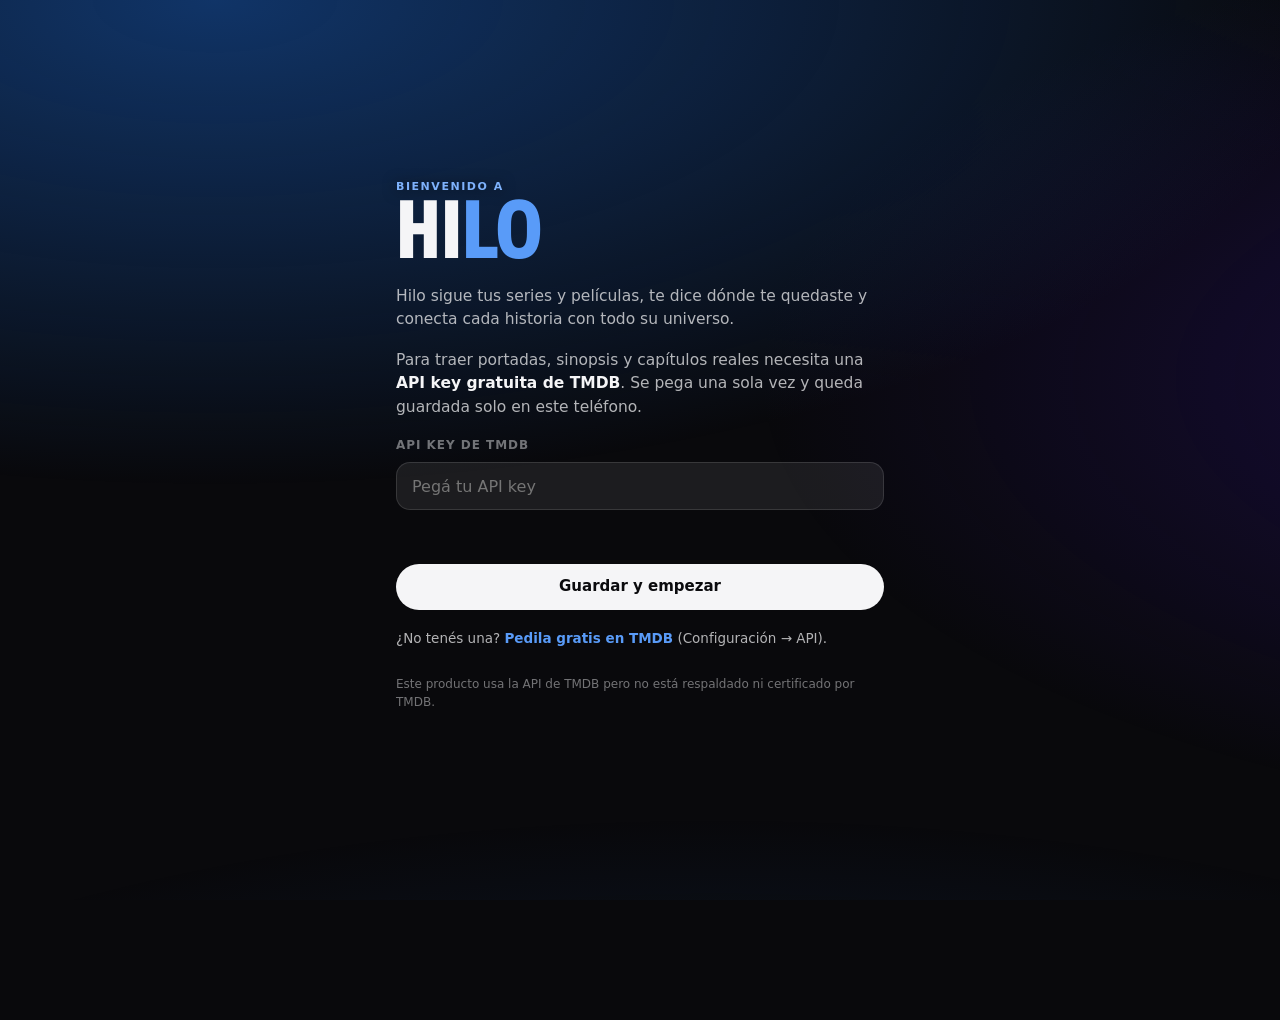
<file: index.html>
<!doctype html>
<html lang="es">
<head>
<meta charset="utf-8">
<meta name="viewport" content="width=device-width,initial-scale=1,maximum-scale=1,user-scalable=no,viewport-fit=cover">
<title>Hilo</title>
<meta name="description" content="Seguí tus series y películas, y conectá cada historia con todo su universo.">
<meta name="theme-color" content="#09090c">
<meta name="color-scheme" content="dark">
<meta name="apple-mobile-web-app-capable" content="yes">
<meta name="mobile-web-app-capable" content="yes">
<meta name="apple-mobile-web-app-status-bar-style" content="black-translucent">
<meta name="apple-mobile-web-app-title" content="Hilo">
<link rel="manifest" href="manifest.webmanifest">
<link rel="apple-touch-icon" href="icons/apple-touch-icon.png">
<link rel="icon" type="image/png" href="icons/icon-192.png">
<link rel="preconnect" href="https://image.tmdb.org" crossorigin>
<link rel="preconnect" href="https://fonts.googleapis.com">
<link rel="preconnect" href="https://fonts.gstatic.com" crossorigin>
<link rel="stylesheet" href="https://fonts.googleapis.com/css2?family=Archivo:wdth,wght@62..125,500..900&family=Cinzel:wght@700;800&family=Righteous&family=Share+Tech+Mono&display=swap">
<link rel="stylesheet" href="css/app.css">
<link rel="stylesheet" href="css/theme.css">
<link rel="stylesheet" href="css/design.css">
<link rel="stylesheet" href="css/screens.css">
<link rel="stylesheet" href="css/motion.css">
<link rel="stylesheet" href="css/hmx.css">
<link rel="stylesheet" href="css/fun.css">
<link rel="stylesheet" href="css/lists.css">
<link rel="stylesheet" href="css/tv.css">
</head>
<body>
<div class="amb" aria-hidden="true"></div>
<div class="shell"><main id="view"></main></div>
<nav class="nav" aria-label="Navegación principal"><div class="pill" id="pill"></div></nav>
<div class="toast" id="toast" role="status" aria-live="polite"></div>
<noscript><p style="padding:24px">Hilo necesita JavaScript para funcionar.</p></noscript>
<script type="module" src="js/app.js"></script>
</body>
</html>
</file>
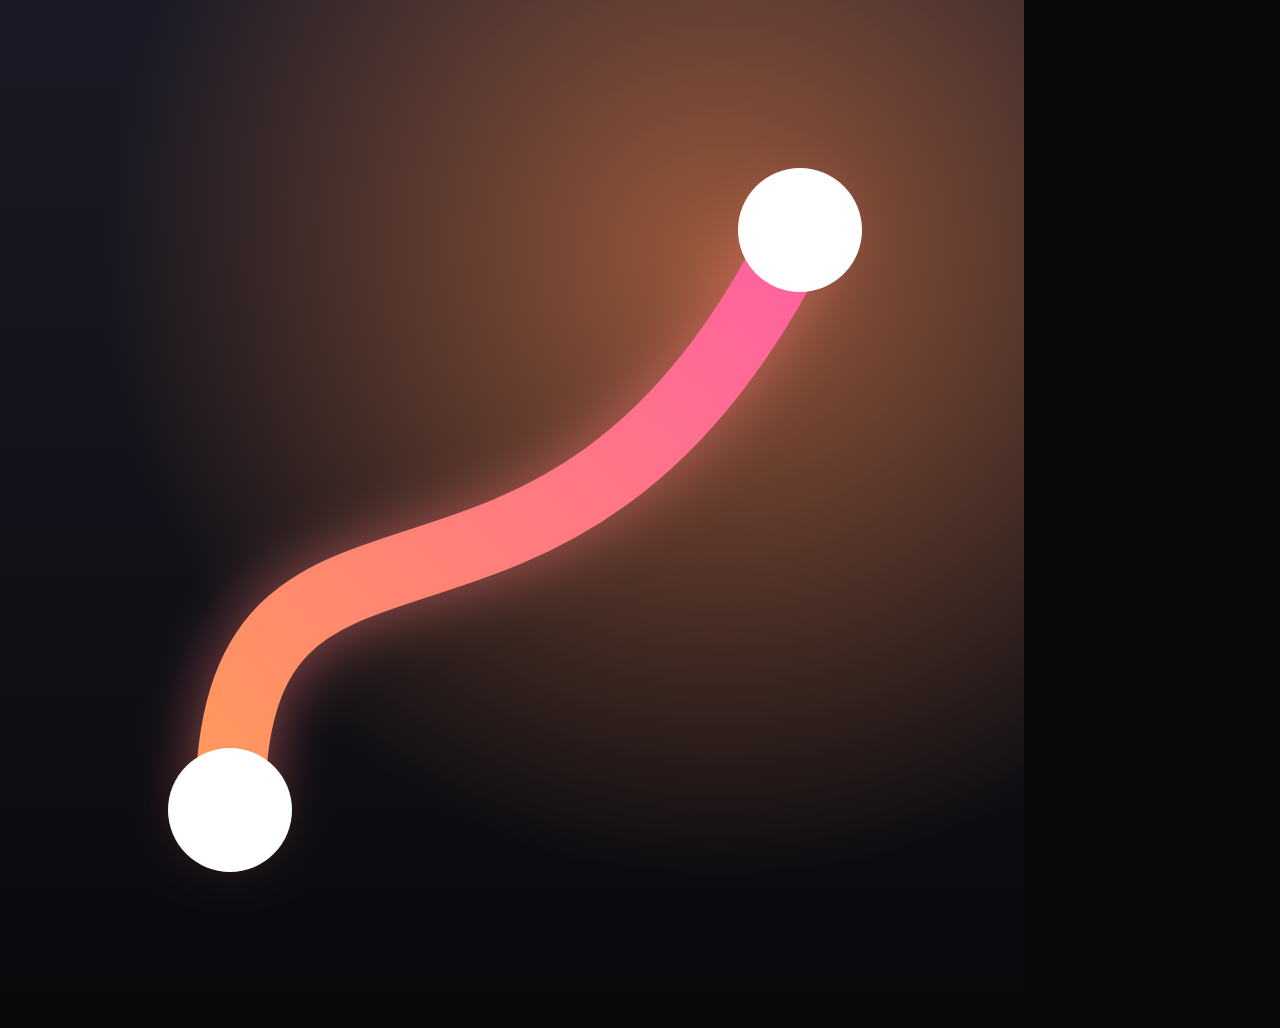
<file: tools/make-icons.html>
<!doctype html><meta charset="utf-8"><style>html,body{margin:0;background:#09090c}</style>
<canvas id="c" width="1024" height="1024"></canvas>
<script>
const c=document.getElementById('c'),x=c.getContext('2d');
const g=x.createLinearGradient(0,0,0,1024);g.addColorStop(0,'#1a1a26');g.addColorStop(1,'#09090c');x.fillStyle=g;x.fillRect(0,0,1024,1024);
const r=x.createRadialGradient(720,260,20,720,260,620);r.addColorStop(0,'rgba(255,140,80,.55)');r.addColorStop(1,'rgba(255,140,80,0)');x.fillStyle=r;x.fillRect(0,0,1024,1024);
// hilo: curva desde abajo a la izquierda hasta arriba a la derecha, con dos nodos
x.lineCap='round';
const lg=x.createLinearGradient(220,820,800,220);lg.addColorStop(0,'#ff9a5a');lg.addColorStop(1,'#ff5fa2');
x.strokeStyle=lg;x.lineWidth=70;x.shadowColor='rgba(255,120,120,.55)';x.shadowBlur=60;
x.beginPath();x.moveTo(230,810);x.bezierCurveTo(230,430,560,720,800,230);x.stroke();
x.shadowBlur=0;x.fillStyle='#fff';
x.beginPath();x.arc(230,810,62,0,7);x.fill();x.beginPath();x.arc(800,230,62,0,7);x.fill();
</script>
</file>
<file: css/app.css>
/* Hilo — superficie de cine oscura; el arte real se funde con el fondo mediante degradés y desenfoque.
   Cada título lleva su tono (--h), que tiñe el acento, el brillo ambiente y el progreso. */
:root{
  --bg:#09090c; --fg:#f5f5f7; --fg2:rgba(245,245,247,.72); --fg3:rgba(245,245,247,.45);
  --line:rgba(255,255,255,.09); --glass:rgba(40,40,52,.50);
  --h:215;
  --gl:max(16px,env(safe-area-inset-left,0px)); --gr:max(16px,env(safe-area-inset-right,0px));
  --st:env(safe-area-inset-top,0px); --sb:env(safe-area-inset-bottom,0px);
  --f-disp:'Archivo','Arial Narrow',system-ui,sans-serif;
  --f-body:-apple-system,BlinkMacSystemFont,'SF Pro Text','Inter',system-ui,sans-serif;
  --ease:cubic-bezier(.2,.8,.2,1);
  color-scheme:dark;
}
body,.sheet{--a:hsl(var(--h) 92% 66%)}
*{box-sizing:border-box;-webkit-tap-highlight-color:transparent}
html{background:var(--bg);-webkit-text-size-adjust:100%}
/* se siente como una app: sin zoom con los dedos ni doble toque, y sin seleccionar ni subrayar texto */
*{touch-action:pan-x pan-y}
html,body{-webkit-user-select:none;user-select:none;-webkit-touch-callout:none}
input,textarea{-webkit-user-select:text;user-select:text;-webkit-touch-callout:default}
img{-webkit-user-drag:none}
html.lock{overflow:hidden}
body{margin:0;background:var(--bg);color:var(--fg);font:15px/1.45 var(--f-body);-webkit-font-smoothing:antialiased;min-height:100vh;overscroll-behavior-y:none}
a{color:inherit;text-decoration:none}
button{font:inherit;color:inherit;background:none;border:0;padding:0;cursor:pointer;text-align:left;transition:transform .25s var(--ease)}
button:active,a.pc:active,a.lcard:active,a.ucard:active,a.pcard:active{transform:scale(.97)}
button:focus-visible,input:focus-visible,select:focus-visible,a:focus-visible{outline:2px solid var(--a);outline-offset:2px}
h1,h2,h3,h4,p,ul{margin:0}
ul{padding:0;list-style:none}
.amb{position:fixed;inset:0;z-index:-1;pointer-events:none;
  background:radial-gradient(120% 55% at 50% 0%,hsl(var(--h) 70% 24% / .6),transparent 70%),
             radial-gradient(70% 40% at 100% 75%,hsl(calc(var(--h) + 40) 70% 22% / .32),transparent 70%)}
.shell{max-width:520px;margin:0 auto;position:relative}
#view{min-height:100vh;padding-bottom:calc(120px + var(--sb))}
.page{animation:pagein .5s var(--ease) both}
@keyframes pagein{from{opacity:0;transform:translateY(10px)}to{opacity:1;transform:none}}
.pad{padding-left:var(--gl);padding-right:var(--gr)}
.ic{display:block;flex:none}

/* ---------- imágenes ---------- */
.aimg{position:absolute;inset:0;width:100%;height:100%;object-fit:cover;opacity:0;transition:opacity .7s var(--ease)}
.aimg.pz{object-position:50% 20%;filter:blur(2px) saturate(1.1);transform:scale(1.15)}
.aimg.ld,.poster img.ld{opacity:1}
.poster{position:relative;aspect-ratio:2/3;border-radius:14px;overflow:hidden;
  background:linear-gradient(160deg,hsl(var(--h) 55% 28%),hsl(calc(var(--h) + 330) 55% 9%));
  box-shadow:0 14px 28px -14px rgba(0,0,0,.85),inset 0 0 0 1px rgba(255,255,255,.08)}
.poster img{position:absolute;inset:0;width:100%;height:100%;object-fit:cover;opacity:0;transition:opacity .5s var(--ease)}
.poster .ph{position:absolute;inset:0;display:grid;place-items:center;padding:10px;text-align:center;font:800 15px/1 var(--f-disp);font-stretch:68%;text-transform:uppercase;color:rgba(255,255,255,.8)}
.poster::after{content:"";position:absolute;inset:0;border-radius:inherit;box-shadow:inset 0 0 0 1px rgba(255,255,255,.1);pointer-events:none}
.pc{display:block;flex:none}
.pw{position:relative}
.pt{margin-top:8px;font-weight:600;font-size:13px;line-height:1.25;display:-webkit-box;-webkit-line-clamp:2;-webkit-box-orient:vertical;overflow:hidden}
.ps{color:var(--fg3);font-size:12px;margin-top:1px}
.chip{position:absolute;left:7px;top:7px;z-index:2;padding:3px 8px;border-radius:99px;font-size:10.5px;font-weight:600;background:rgba(0,0,0,.55);-webkit-backdrop-filter:blur(10px);backdrop-filter:blur(10px);box-shadow:inset 0 0 0 1px rgba(255,255,255,.14)}
.pcheck{position:absolute;right:7px;top:7px;z-index:2;width:22px;height:22px;border-radius:50%;display:grid;place-items:center;background:var(--a);color:#0b0b0e}

/* ---------- común ---------- */
.kick{font-size:11px;font-weight:700;letter-spacing:.14em;text-transform:uppercase;color:hsl(var(--h) 95% 74%);text-shadow:0 1px 14px rgba(0,0,0,.7)}
.btn{display:inline-flex;align-items:center;justify-content:center;gap:8px;height:46px;padding:0 20px;border-radius:99px;font-weight:650;font-size:15px;white-space:nowrap}
.btn.pri{background:#f5f5f7;color:#0b0b0e}
.btn.glass{background:var(--glass);-webkit-backdrop-filter:blur(22px) saturate(1.5);backdrop-filter:blur(22px) saturate(1.5);box-shadow:inset 0 0 0 1px rgba(255,255,255,.14)}
.btn.small{height:36px;font-size:13px;padding:0 14px}
.btn[disabled]{opacity:.45;pointer-events:none}
.gbtn{width:40px;height:40px;border-radius:50%;display:grid;place-items:center;background:var(--glass);-webkit-backdrop-filter:blur(20px) saturate(1.5);backdrop-filter:blur(20px) saturate(1.5);box-shadow:inset 0 0 0 1px rgba(255,255,255,.14);transition:transform .25s var(--ease),background .3s,color .3s}
.gbtn.on{background:var(--a);color:#0b0b0e;box-shadow:none}
.bar{height:3px;border-radius:3px;background:rgba(255,255,255,.16);overflow:hidden}
.bar>i{display:block;height:100%;width:0;background:var(--a);border-radius:3px;transition:width .9s var(--ease)}
.rfg{transition:stroke-dashoffset 1.1s var(--ease)}
h2.sec{font:700 20px/1.2 var(--f-body);letter-spacing:-.01em}
.secsub{color:var(--fg2);font-size:13px;margin-top:3px}
.secbox{margin-top:34px;margin-bottom:12px}
.row{display:flex;gap:12px;overflow-x:auto;padding:4px var(--gr) 10px var(--gl);scrollbar-width:none;scroll-snap-type:x proximity}
.row::-webkit-scrollbar{display:none}
.row>*{flex:none;scroll-snap-align:start}
.rise{animation:rise .7s var(--ease) both;animation-delay:calc(var(--i,0)*60ms)}
@keyframes rise{from{opacity:0;transform:translateY(16px)}to{opacity:1;transform:none}}
.note{display:flex;gap:10px;align-items:flex-start;padding:12px 14px;border-radius:14px;background:rgba(255,255,255,.06);color:var(--fg2);font-size:13px;line-height:1.45}
.note b{color:var(--fg)}
.skel{display:grid;gap:10px}
.skel i{display:block;height:58px;border-radius:12px;background:linear-gradient(100deg,rgba(255,255,255,.05) 30%,rgba(255,255,255,.11) 50%,rgba(255,255,255,.05) 70%);background-size:220% 100%;animation:sh 1.8s linear infinite}
@keyframes sh{from{background-position:120% 0}to{background-position:-120% 0}}
.empty{padding:40px 24px;text-align:center;color:var(--fg2)}
.empty b{display:block;color:var(--fg);font-size:17px;margin-bottom:6px}
.pagehead{padding:calc(var(--st) + 24px) var(--gr) 0 var(--gl)}
.pagehead h1{font:800 40px/.95 var(--f-disp);font-stretch:68%;text-transform:uppercase}

/* ---------- héroe ---------- */
.hero{position:relative;height:min(600px,78vh);min-height:480px;overflow:hidden;background:linear-gradient(160deg,hsl(var(--h) 55% 22%),var(--bg))}
.hero-art{position:absolute;inset:0;-webkit-mask-image:linear-gradient(to bottom,#000 40%,transparent 98%);mask-image:linear-gradient(to bottom,#000 40%,transparent 98%);will-change:transform}
.hero-blur{position:absolute;left:0;right:0;bottom:0;height:62%;-webkit-backdrop-filter:blur(16px);backdrop-filter:blur(16px);
  -webkit-mask-image:linear-gradient(to top,#000 25%,transparent);mask-image:linear-gradient(to top,#000 25%,transparent)}
.hero-shade{position:absolute;inset:0;background:linear-gradient(to bottom,rgba(0,0,0,.45),transparent 28%)}
.top{position:absolute;z-index:3;left:var(--gl);right:var(--gr);top:calc(var(--st) + 12px);display:flex;align-items:center;justify-content:space-between;gap:10px}
.brand{display:flex;align-items:center;gap:8px;font:800 22px/1 var(--f-disp);font-stretch:75%;letter-spacing:.04em;text-transform:uppercase;text-shadow:0 2px 12px rgba(0,0,0,.5)}
.brand svg{color:var(--a)}
.offchip{display:flex;align-items:center;gap:7px;height:34px;padding:0 13px 0 10px;border-radius:99px;font-size:12.5px;font-weight:600;background:var(--glass);-webkit-backdrop-filter:blur(20px);backdrop-filter:blur(20px);box-shadow:inset 0 0 0 1px rgba(255,255,255,.14)}
.offchip.warn{background:rgba(255,140,60,.28)}
.hero-in{position:absolute;left:var(--gl);right:var(--gr);bottom:6px;z-index:2}
.hero-title{font:800 clamp(40px,14vw,64px)/.88 var(--f-disp);font-stretch:66%;text-transform:uppercase;letter-spacing:.005em;margin:10px 0 14px;text-shadow:0 4px 30px rgba(0,0,0,.5);overflow-wrap:anywhere}
.hero-title.long{font-size:clamp(32px,10.5vw,46px)}
.hero-ep{font-size:17px;font-weight:650;min-height:25px}
.hero-last{color:var(--fg2);font-size:13.5px;margin:3px 0 14px}
.hero-btns{display:flex;gap:10px;margin-top:18px;flex-wrap:wrap}
.lcard{display:block;width:240px}
.lthumb{position:relative;aspect-ratio:16/10;border-radius:14px;overflow:hidden;background:linear-gradient(160deg,hsl(var(--h) 55% 28%),hsl(calc(var(--h) + 330) 55% 9%));box-shadow:0 14px 28px -14px rgba(0,0,0,.85),inset 0 0 0 1px rgba(255,255,255,.08)}
.lthumb::after{content:"";position:absolute;inset:0;background:linear-gradient(to top,rgba(0,0,0,.72),transparent 62%)}
.lthumb .lname{position:absolute;z-index:2;left:12px;bottom:16px;right:12px;font:800 21px/.92 var(--f-disp);font-stretch:68%;text-transform:uppercase;text-shadow:0 2px 14px rgba(0,0,0,.5)}
.lthumb .bar{position:absolute;z-index:2;left:12px;right:12px;bottom:8px;height:3px}
.lt{margin-top:9px;font-weight:650;font-size:14px;min-height:20px;overflow:hidden;white-space:nowrap;text-overflow:ellipsis}
.ls{color:var(--fg2);font-size:12.5px;margin-top:1px}
.ucard{position:relative;display:block;width:272px;aspect-ratio:16/11;border-radius:18px;overflow:hidden;background:linear-gradient(160deg,hsl(var(--h) 55% 26%),hsl(calc(var(--h) + 330) 55% 8%));box-shadow:0 14px 30px -14px rgba(0,0,0,.85),inset 0 0 0 1px rgba(255,255,255,.08)}
.ucard.big{width:100%;aspect-ratio:16/10}
.ucard .aimg{-webkit-mask-image:linear-gradient(to bottom,#000 30%,transparent);mask-image:linear-gradient(to bottom,#000 30%,transparent)}
.uc-in{position:absolute;inset:auto 14px 14px 14px;display:flex;align-items:flex-end;justify-content:space-between;gap:10px}
.uc-t{font:800 26px/.92 var(--f-disp);font-stretch:68%;text-transform:uppercase;text-shadow:0 2px 14px rgba(0,0,0,.5)}
.uc-s{font-size:12.5px;color:var(--fg2);margin-top:5px}
.ringwrap{position:relative;display:grid;place-items:center;flex:none}
.ringwrap b{position:absolute;font-size:11.5px;font-variant-numeric:tabular-nums}
.addcard{display:grid;place-items:center;text-align:center;gap:6px;width:100%;padding:24px 20px;border-radius:18px;border:1.5px dashed rgba(255,255,255,.2);color:var(--fg2);font-size:13.5px}

/* ---------- navegación ---------- */
.nav{position:fixed;left:0;right:0;bottom:0;z-index:20;display:flex;justify-content:center;padding:0 16px calc(var(--sb) + 12px);pointer-events:none}
.pill{position:relative;pointer-events:auto;display:grid;grid-template-columns:repeat(4,1fr);width:min(380px,100%);padding:5px;border-radius:99px;
  background:rgba(34,34,44,.55);-webkit-backdrop-filter:blur(28px) saturate(1.6);backdrop-filter:blur(28px) saturate(1.6);box-shadow:inset 0 0 0 1px rgba(255,255,255,.16),0 18px 40px -10px rgba(0,0,0,.7)}
.pill .ind{position:absolute;top:5px;bottom:5px;left:5px;width:calc((100% - 10px)/4);border-radius:99px;background:rgba(255,255,255,.17);transition:transform .5s var(--ease),opacity .3s}
.pill a{position:relative;z-index:1;display:flex;flex-direction:column;align-items:center;gap:2px;padding:7px 0 6px;font-size:10.5px;font-weight:600;color:var(--fg3);transition:color .3s}
.pill a.on{color:var(--fg)}

/* ---------- detalle ---------- */
.dhero{position:relative;height:min(460px,64vh);min-height:380px;overflow:hidden;background:linear-gradient(160deg,hsl(var(--h) 55% 22%),var(--bg))}
.dtitle{font:800 clamp(36px,12.5vw,54px)/.9 var(--f-disp);font-stretch:66%;text-transform:uppercase;margin:8px 0 10px;text-shadow:0 4px 30px rgba(0,0,0,.5);overflow-wrap:anywhere}
.dtitle.long{font-size:clamp(30px,9.5vw,42px)}
.dmeta{font-size:13.5px;color:var(--fg2);display:flex;flex-wrap:wrap;gap:4px 8px;align-items:center}
.vote{display:inline-flex;align-items:center;gap:4px;font-weight:700;color:var(--fg)}
.vote svg{color:#ffd35a;fill:#ffd35a;stroke:none}
.backbtn{position:absolute;z-index:3;left:var(--gl);top:calc(var(--st) + 12px)}
.toprt{position:absolute;z-index:3;right:var(--gr);top:calc(var(--st) + 12px);display:flex;gap:8px}
.stars{display:flex;gap:3px;margin-top:10px}
.stars button{color:rgba(255,255,255,.3);transition:color .25s,transform .25s var(--ease)}
.stars button.on{color:var(--a)}
.stars button:active{transform:scale(1.25)}
.syn{color:var(--fg2);font-size:15px;line-height:1.5;margin-top:16px}
.tag{color:var(--fg3);font-style:italic;font-size:14px;margin-top:14px}
.cta{display:flex;gap:10px;margin-top:18px}
.cta .btn.pri{flex:1 1 auto;min-width:0;padding:0 14px}
.cta .btn.glass{padding:0 16px}
.tabs{position:sticky;top:0;z-index:6;display:flex;align-items:center;gap:8px;margin-top:22px;padding:10px var(--gr) 10px var(--gl);transition:background .3s,padding-top .3s var(--ease)}
.tabs.stuck{background:rgba(12,12,16,.74);-webkit-backdrop-filter:blur(22px) saturate(1.4);backdrop-filter:blur(22px) saturate(1.4);padding-top:calc(var(--st) + 10px);box-shadow:0 1px 0 var(--line)}
.mini{width:0;height:38px;margin-right:-8px;opacity:0;overflow:hidden;transition:width .3s var(--ease),opacity .3s,margin .3s;flex:none;box-shadow:none}
.tabs.stuck .mini{width:38px;margin-right:0;opacity:1}
.seg{display:flex;gap:4px;overflow-x:auto;scrollbar-width:none;flex:1;min-width:0}
.seg::-webkit-scrollbar{display:none}
.seg button{flex:none;height:36px;padding:0 13px;border-radius:99px;font-size:13px;font-weight:600;color:var(--fg2);background:rgba(255,255,255,.07);transition:background .3s,color .3s,transform .25s var(--ease)}
.seg button.on{background:var(--fg);color:#0b0b0e}
.pane{padding:14px var(--gr) 0 var(--gl)}
.pane[hidden]{display:none}
.pane.show{animation:rise .5s var(--ease) both}
.seasons{display:flex;gap:6px;flex-wrap:wrap;margin-bottom:16px}
.seasons button{height:32px;padding:0 13px;border-radius:99px;font-size:13px;font-weight:600;box-shadow:inset 0 0 0 1px rgba(255,255,255,.16);color:var(--fg2)}
.seasons button.on{background:var(--a);color:#0b0b0e;box-shadow:none}
.season[hidden]{display:none}
.sh{display:flex;align-items:center;justify-content:space-between;margin-bottom:8px;gap:10px}
.sh h3{font:700 17px/1.2 var(--f-body)}
.sc{font-size:13px;color:var(--fg2);font-variant-numeric:tabular-nums}
.linkbtn{font-size:12.5px;font-weight:650;color:var(--a);padding:6px 0}
.eps{margin-top:6px}
.ep{display:grid;grid-template-columns:30px 1fr;gap:12px;padding:12px 0;border-top:1px solid var(--line);position:relative}
.ck{width:28px;height:28px;border-radius:50%;display:grid;place-items:center;box-shadow:inset 0 0 0 1.6px rgba(255,255,255,.3);transition:background .3s,box-shadow .3s;align-self:start;margin-top:12px}
.ck svg{stroke-dasharray:24;stroke-dashoffset:24;transition:stroke-dashoffset .4s var(--ease) .05s;color:#0b0b0e}
.ep.done .ck{background:var(--a);box-shadow:none}
.ep.done .ck svg{stroke-dashoffset:0}
.ep.just .ck{animation:pop .5s var(--ease)}
@keyframes pop{0%{transform:scale(.8)}55%{transform:scale(1.22)}100%{transform:scale(1)}}
.ep.future{opacity:.55}
.ep.future .ck{pointer-events:none;opacity:.4}
.et{display:grid;grid-template-columns:96px 1fr 14px;gap:12px;align-items:center;cursor:pointer;min-height:54px}
.still{position:relative;width:96px;aspect-ratio:16/9;border-radius:9px;overflow:hidden;background:linear-gradient(160deg,hsl(var(--h) 45% 24%),hsl(var(--h) 40% 10%));box-shadow:inset 0 0 0 1px rgba(255,255,255,.08)}
.still img{position:absolute;inset:0;width:100%;height:100%;object-fit:cover;opacity:0;transition:opacity .5s,filter .5s var(--ease)}
.still img.ld{opacity:1}
.ep:not(.done):not(.next):not(.spo):not(.future) .still img{filter:blur(9px) brightness(.8);transform:scale(1.2)}
.tt{font-weight:600;font-size:14.5px;line-height:1.25;min-width:0}
.tt small{display:block;font-weight:500;font-size:12px;color:var(--fg3);margin-top:3px}
.ep.done .tt{color:var(--fg2)}
.et .chv{color:var(--fg3);transition:transform .3s var(--ease)}
.ep.open .chv{transform:rotate(90deg)}
.nxb{display:none;font-size:10px;font-weight:800;letter-spacing:.08em;text-transform:uppercase;color:#0b0b0e;background:var(--a);padding:2px 7px;border-radius:99px;margin-bottom:4px;width:max-content}
.ep.next .nxb{display:block}
.ep.next{background:linear-gradient(90deg,hsl(var(--h) 80% 50% / .13),transparent);margin:0 calc(-1*var(--gl));padding-left:var(--gl);padding-right:var(--gr)}
.es{grid-column:2;display:grid;grid-template-rows:0fr;transition:grid-template-rows .45s var(--ease)}
.ep.open .es{grid-template-rows:1fr}
.es>div{overflow:hidden;min-height:0}
.es p{margin-top:8px;font-size:14px;color:var(--fg2);line-height:1.5;transition:filter .5s var(--ease)}
.ep:not(.done):not(.next):not(.spo):not(.future) .es p.sy{filter:blur(7px);cursor:pointer;user-select:none}
.es .nos{color:var(--fg3);font-style:italic}
.spl{display:none;font-size:11.5px;color:var(--a);margin-top:6px;font-weight:600}
.ep:not(.done):not(.next):not(.spo):not(.future) .spl{display:block}
.eacts{display:flex;gap:8px;flex-wrap:wrap;margin:10px 0 4px}
.mini-lbl{display:inline-block;font-size:10px;font-weight:800;letter-spacing:.1em;text-transform:uppercase;padding:2px 7px;border-radius:6px;background:rgba(255,255,255,.12);color:var(--fg2)}
.sub{font-size:12px;font-weight:700;letter-spacing:.1em;text-transform:uppercase;color:var(--fg3);margin:20px 0 10px}
.pcard{display:grid;grid-template-columns:56px 1fr auto;gap:12px;align-items:center;width:100%;padding:10px;border-radius:16px;background:rgba(255,255,255,.06);margin-bottom:10px;box-shadow:inset 0 0 0 1px rgba(255,255,255,.07)}
.pcard .poster{border-radius:9px}
.pcard small{display:block;font-size:11px;font-weight:700;letter-spacing:.08em;text-transform:uppercase;color:var(--a)}
.pcard b{display:block;font-size:15px;line-height:1.25;margin-top:2px}
.pcard i{display:block;font-style:normal;font-size:12.5px;color:var(--fg2);margin-top:2px}
.cast{display:grid;grid-template-columns:repeat(3,1fr);gap:18px 8px}
.pers{text-align:center}
.av{position:relative;width:76px;height:76px;border-radius:50%;margin:0 auto 8px;overflow:hidden;display:grid;place-items:center;font:800 22px/1 var(--f-disp);font-stretch:75%;background:linear-gradient(135deg,hsl(var(--h) 60% 40%),hsl(var(--h) 55% 16%));box-shadow:inset 0 0 0 1.5px rgba(255,255,255,.18)}
.av img{position:absolute;inset:0;width:100%;height:100%;object-fit:cover;opacity:0;transition:opacity .5s}
.av img.ld{opacity:1}
.pers b{display:block;font-size:13px;line-height:1.25}
.pers span{display:block;font-size:12px;color:var(--fg2);margin-top:2px;line-height:1.25}
.links{display:grid;gap:8px}
.lk{display:flex;align-items:center;justify-content:space-between;gap:10px;padding:14px 16px;border-radius:14px;background:rgba(255,255,255,.06);box-shadow:inset 0 0 0 1px rgba(255,255,255,.07);font-weight:600;font-size:14.5px}
.lk span{display:block;font-weight:400;font-size:12.5px;color:var(--fg2);margin-top:2px}
.lk svg{color:var(--fg3)}
.chips{display:flex;gap:6px;flex-wrap:wrap}
.chips span,.chips button{padding:6px 12px;border-radius:99px;font-size:12.5px;font-weight:600;color:var(--fg2);box-shadow:inset 0 0 0 1px rgba(255,255,255,.16)}
.chips .src{background:hsl(var(--h) 70% 40% / .35);color:var(--fg);box-shadow:none}
.chips button.on{background:rgba(255,255,255,.16);color:var(--fg)}
.provs{display:flex;gap:10px;flex-wrap:wrap}
.prov{width:48px;height:48px;border-radius:12px;overflow:hidden;background:#222;box-shadow:inset 0 0 0 1px rgba(255,255,255,.1)}
.prov img{width:100%;height:100%;display:block}
.credit{font-size:11.5px;color:var(--fg3);margin-top:12px;line-height:1.4}

/* ---------- universo ---------- */
.uhero{position:relative;height:min(380px,58vh);min-height:320px;overflow:hidden;background:linear-gradient(160deg,hsl(var(--h) 55% 22%),var(--bg))}
.utitle{font:800 clamp(38px,13vw,56px)/.88 var(--f-disp);font-stretch:66%;text-transform:uppercase;margin:6px 0 6px;text-shadow:0 4px 30px rgba(0,0,0,.5)}
.uprog{display:flex;align-items:center;gap:14px;margin-top:16px}
.uprog big{font:800 40px/1 var(--f-disp);font-stretch:75%;font-variant-numeric:tabular-nums}
.uprog big small{font:600 18px var(--f-body);color:var(--fg2)}
.uprog span{font-size:13px;color:var(--fg2);display:block;line-height:1.3}
.soon{display:inline-flex;align-items:center;gap:6px;margin-top:12px;padding:6px 12px;border-radius:99px;font-size:12.5px;font-weight:650;background:hsl(var(--h) 80% 50% / .25);box-shadow:inset 0 0 0 1px hsl(var(--h) 80% 60% / .5)}
.ctrls{display:flex;flex-direction:column;gap:10px;padding:16px var(--gr) 6px var(--gl)}
.modes{display:grid;grid-template-columns:1fr 1fr;padding:4px;border-radius:99px;background:rgba(255,255,255,.08);position:relative}
.modes .ind{position:absolute;top:4px;bottom:4px;left:4px;width:calc(50% - 4px);border-radius:99px;background:var(--fg);transition:transform .45s var(--ease)}
.modes button{position:relative;z-index:1;text-align:center;height:34px;font-size:13.5px;font-weight:600;color:var(--fg2);transition:color .3s}
.modes button.on{color:#0b0b0e}
.tl{padding:10px var(--gr) 0 var(--gl)}
.node{display:grid;grid-template-columns:34px 1fr;gap:10px;position:relative}
.rail{position:relative;display:flex;justify-content:center}
.rail::before{content:"";position:absolute;top:0;bottom:0;left:50%;width:2px;margin-left:-1px;background:rgba(255,255,255,.1)}
.node:first-child .rail::before{top:26px}
.node:last-child .rail::before{bottom:calc(100% - 26px)}
.node.done .rail::before{background:hsl(var(--h) 80% 60% / .55)}
.dot{position:relative;z-index:1;margin-top:14px;width:24px;height:24px;border-radius:50%;display:grid;place-items:center;background:var(--bg);box-shadow:inset 0 0 0 1.8px rgba(255,255,255,.28);transition:background .3s,box-shadow .3s}
.node.done .dot{background:var(--a);box-shadow:none;color:#0b0b0e}
.node.part .dot{box-shadow:none}
.node.part .dot svg.ring{position:absolute;inset:0}
.node.here .dot{box-shadow:inset 0 0 0 2px var(--a)}
.node.here .dot::after{content:"";position:absolute;inset:-6px;border-radius:50%;border:2px solid var(--a);opacity:0;animation:pulse 2s var(--ease) infinite}
@keyframes pulse{0%{transform:scale(.6);opacity:.9}100%{transform:scale(1.35);opacity:0}}
.node.lock .dot{color:var(--fg3)}
.dot[disabled]{cursor:default}
.nc{padding:8px 0 10px;min-width:0}
.nhead{display:grid;grid-template-columns:46px 1fr;gap:12px;align-items:center;width:100%}
.nhead .poster{border-radius:8px;box-shadow:none}
.nhead .poster .ph{font-size:7px;padding:3px}
.nm{font-weight:650;font-size:15px;line-height:1.25}
.node.done .nm{color:var(--fg2)}
.nmeta{font-size:12.5px;color:var(--fg2);margin-top:2px}
.badge{display:inline-block;margin-top:5px;font-size:10.5px;font-weight:800;letter-spacing:.08em;text-transform:uppercase;color:#0b0b0e;background:var(--a);padding:2px 8px;border-radius:99px}
.nx{display:grid;grid-template-rows:0fr;transition:grid-template-rows .45s var(--ease)}
.node.open .nx{grid-template-rows:1fr}
.nx>div{overflow:hidden;min-height:0}
.nx p{font-size:13.5px;color:var(--fg2);margin:10px 0 12px 58px;line-height:1.5}
.nx .acts{display:flex;gap:8px;margin-left:58px;padding-bottom:4px;flex-wrap:wrap}

/* ---------- búsqueda, ajustes ---------- */
.search{margin:18px var(--gr) 0 var(--gl);display:flex;align-items:center;gap:10px;height:48px;padding:0 16px;border-radius:99px;background:var(--glass);-webkit-backdrop-filter:blur(20px);backdrop-filter:blur(20px);box-shadow:inset 0 0 0 1px rgba(255,255,255,.14)}
.search input{flex:1;min-width:0;background:none;border:0;color:var(--fg);font:inherit;font-size:16px;outline:none}
.search input::placeholder{color:var(--fg3)}
.grid{display:grid;grid-template-columns:repeat(3,1fr);gap:16px 10px;padding:18px var(--gr) 0 var(--gl)}
.grid .pc{width:100%}
.form{display:grid;gap:14px;padding:18px var(--gr) 0 var(--gl)}
.field label{display:block;font-size:12px;font-weight:700;letter-spacing:.08em;text-transform:uppercase;color:var(--fg3);margin-bottom:8px}
.field input,.field select,.field textarea{width:100%;height:48px;padding:0 16px;border-radius:14px;border:0;background:rgba(255,255,255,.08);color:var(--fg);font:inherit;font-size:16px;box-shadow:inset 0 0 0 1px rgba(255,255,255,.12);outline:none;appearance:none;-webkit-appearance:none}
.field textarea{height:auto;min-height:96px;padding:12px 16px;resize:vertical}
.err{color:#ff8a7a;font-size:13px;min-height:18px}
.card{padding:16px;border-radius:18px;background:rgba(255,255,255,.06);box-shadow:inset 0 0 0 1px rgba(255,255,255,.07)}
.card h3{font:700 16px/1.3 var(--f-body);margin-bottom:4px}
.card p{color:var(--fg2);font-size:13.5px;line-height:1.5}
.setup{min-height:100vh;display:flex;flex-direction:column;justify-content:center;padding:calc(var(--st) + 30px) var(--gr) 40px var(--gl);gap:18px}
.setup h1{font:800 clamp(56px,20vw,84px)/.85 var(--f-disp);font-stretch:66%;text-transform:uppercase}
.setup h1 em{font-style:normal;color:var(--a)}
.setup p{color:var(--fg2);font-size:15.5px;line-height:1.5}
.setup a.lnk{color:var(--a);font-weight:600}
.attr{font-size:12px;color:var(--fg3);line-height:1.5;margin-top:8px}
.attr a{color:var(--fg2);text-decoration:underline;text-underline-offset:2px}

/* ---------- hoja inferior y aviso ---------- */
.scrim{position:fixed;inset:0;z-index:70;background:rgba(0,0,0,.22);opacity:0;transition:opacity .4s}
.scrim.in{opacity:1}
/* mini modal flotante: translúcido y desenfocado, para que se funda con la imagen de fondo */
.sheet{position:fixed;left:12px;right:12px;bottom:calc(var(--sb) + 12px);z-index:71;max-width:496px;margin:0 auto;max-height:72vh;overflow-y:auto;padding:20px 20px 20px;
  border-radius:28px;background:rgba(18,18,26,.4);-webkit-backdrop-filter:blur(46px) saturate(1.8);backdrop-filter:blur(46px) saturate(1.8);
  box-shadow:inset 0 0 0 1px rgba(255,255,255,.18),0 28px 70px -22px rgba(0,0,0,.65);text-shadow:0 1px 10px rgba(0,0,0,.45);
  opacity:0;transform:translateY(28px) scale(.96);transition:transform .55s var(--ease),opacity .4s;scrollbar-width:none}
.sheet::-webkit-scrollbar{display:none}
.sheet.in{opacity:1;transform:none}
/* mientras hay una hoja abierta, la barra de abajo se desvanece: el modal queda solo sobre la imagen */
.nav{transition:opacity .35s var(--ease)}
html.lock .nav{opacity:0;pointer-events:none}
.grab{display:none}
.sheet .btn.glass{background:rgba(255,255,255,.12);box-shadow:inset 0 0 0 1px rgba(255,255,255,.2);text-shadow:none}
.sheet .btn.pri{text-shadow:none}
.sheet h3{font:800 26px/1 var(--f-disp);font-stretch:70%;text-transform:uppercase}
.sheet .ssub{color:var(--fg2);font-size:13.5px;margin:4px 0 16px}
.rc{display:grid;grid-template-columns:44px 1fr;gap:12px;padding:12px 0;border-top:1px solid var(--line)}
.rc em{font-style:normal;font-size:11.5px;font-weight:800;color:var(--a);padding-top:2px;font-variant-numeric:tabular-nums}
.rc b{display:block;font-size:14.5px}
.rc p{font-size:13.5px;color:var(--fg2);margin-top:2px;line-height:1.45}
.toast{position:fixed;left:50%;bottom:calc(var(--sb) + 88px);z-index:90;transform:translate(-50%,24px);opacity:0;pointer-events:none;padding:11px 18px;border-radius:99px;font-size:13.5px;font-weight:600;max-width:calc(100vw - 32px);text-align:center;
  background:rgba(40,40,52,.82);-webkit-backdrop-filter:blur(24px);backdrop-filter:blur(24px);box-shadow:inset 0 0 0 1px rgba(255,255,255,.16);transition:transform .5s var(--ease),opacity .4s}
.toast.in{transform:translate(-50%,0);opacity:1}
@media (prefers-reduced-motion:reduce){*,*::before,*::after{animation-duration:.01ms!important;animation-iteration-count:1!important;transition-duration:.01ms!important}}
</file>
<file: css/theme.css>
/* ====================== Temas por título + Comunidad ====================== */
:root{--h2:calc(var(--h) + 40)}
body,.ov,.sheet{--a:hsl(var(--h) var(--as,92%) var(--al,66%))}

/* fondo con más color: dos masas de color que derivan despacio */
.amb{background:
  radial-gradient(90% 55% at 12% 0%,hsl(var(--h) 75% 30% / .75),transparent 70%),
  radial-gradient(80% 50% at 100% 30%,hsl(var(--h2) 75% 26% / .55),transparent 72%),
  radial-gradient(90% 50% at 40% 100%,hsl(var(--h) 70% 22% / .5),transparent 70%);
  background-size:140% 140%;animation:drift 26s ease-in-out infinite alternate}
@keyframes drift{from{background-position:0% 0%}to{background-position:100% 60%}}

.fxc{position:fixed;inset:0;width:100%;height:100%;z-index:5;pointer-events:none}
.dhero .hero-in{z-index:2}
.dhero{height:min(500px,68vh);min-height:420px}
@keyframes spin{to{transform:rotate(360deg)}}
@keyframes spinc{from{transform:translate(-50%,-50%) rotate(0)}to{transform:translate(-50%,-50%) rotate(360deg)}}
@keyframes fade{to{opacity:1}}
@keyframes wipe{from{clip-path:inset(0 100% 0 0)}to{clip-path:inset(0 0 0 0)}}
@keyframes kb{from{transform:scale(1.02) translate(0,0)}to{transform:scale(1.14) translate(-1.5%,-1%)}}
@keyframes draw{to{stroke-dashoffset:0}}
@keyframes burst{from{transform:scale(.6);opacity:1}to{transform:scale(2);opacity:0}}
.th .dhero .aimg:not(.pz){animation:kb 28s ease-in-out infinite alternate}
.th .dtitle{animation:wipe 1.2s var(--ease) backwards}

/* elementos compartidos que toman el color del título */
.th .seg button.on{background:var(--a);color:#0b0b0e}
.th .cta .btn.pri{background:linear-gradient(135deg,hsl(var(--h) 95% 82%),hsl(var(--h2) 92% 68%));color:#0b0b0e;box-shadow:0 10px 30px -10px hsl(var(--h) 90% 55% / .8)}
.th .sub::before{content:"";display:inline-block;width:8px;height:8px;border-radius:2px;background:var(--a);margin-right:9px;transform:rotate(45deg)}
.th .pcard,.th .lk{background:linear-gradient(135deg,hsl(var(--h) 45% 20% / .6),rgba(255,255,255,.05));box-shadow:inset 0 0 0 1px hsl(var(--h) 60% 60% / .16)}
.th .bar>i{box-shadow:0 0 10px hsl(var(--h) 90% 60% / .55)}
.ck{position:relative}
.ep.just .ck::after{content:"";position:absolute;inset:-4px;border-radius:50%;border:2px solid var(--a);animation:burst .65s ease-out forwards;pointer-events:none}
.still img{filter:var(--ef,none) blur(var(--bl,0px)) brightness(var(--br,1))}
.ep:not(.done):not(.next):not(.spo):not(.future) .still img{filter:var(--ef,none) blur(9px) brightness(.8)}
.era{display:inline-block;margin-right:6px;padding:1px 6px;border-radius:5px;font-size:10px;font-weight:800;letter-spacing:.06em;text-transform:uppercase;background:hsl(var(--h) 80% 60% / .25);color:var(--fg)}
.era-bw .still img{--ef:grayscale(1) contrast(1.12)}

/* ============ THE WALKING DEAD ============ */
.th-twd .dtitle{font-stretch:62%;letter-spacing:.02em;background:linear-gradient(180deg,#f4eedb 0%,#d6cdb2 46%,#b02a1e 100%);-webkit-background-clip:text;background-clip:text;color:transparent;filter:drop-shadow(0 4px 16px rgba(0,0,0,.7));animation:wipe 1.2s var(--ease) backwards,tflick 9s 2.4s infinite}
@keyframes tflick{0%,5%,100%{opacity:1}6%{opacity:.5}7%{opacity:1}8%{opacity:.7}9%{opacity:1}52%{opacity:1}53%{opacity:.35}54%{opacity:1}}
@keyframes shamble{0%,100%{transform:rotate(-2.5deg) translateX(0)}50%{transform:rotate(3deg) translateX(3px)}}
@keyframes mist{from{transform:translateX(-6%)}to{transform:translateX(8%)}}
.th-twd .wire,.th-twd .ep::before{background:url("data:image/svg+xml;utf8,<svg xmlns='http://www.w3.org/2000/svg' width='46' height='16' viewBox='0 0 46 16'><path d='M0 8 Q11 2 23 8 T46 8' fill='none' stroke='%23454545' stroke-width='1.6'/><path d='M12 3 L18 13 M18 3 L12 13 M35 3 L41 13 M41 3 L35 13' stroke='%23585858' stroke-width='1.3'/></svg>") repeat-x center}
@keyframes hflick{0%,44%,100%{opacity:0}45%{opacity:.4}46%{opacity:0}47%{opacity:.25}48%{opacity:0}}
.th-twd .ep{border-top:0}
.th-twd .ep::before{content:"";position:absolute;left:0;right:0;top:-8px;height:16px;opacity:.4;pointer-events:none}
.th-twd .ep.next::before{left:var(--gl);right:var(--gr)}
.th-twd .bar{overflow:visible}
.th-twd .bar>i{position:relative;background:linear-gradient(90deg,#6e0f0c,#d4382c);box-shadow:0 0 12px #d4382c88}
.th-twd .bar>i::after{content:"";position:absolute;right:-2px;top:2px;width:6px;height:10px;border-radius:50% 50% 55% 55%/55% 55% 45% 45%;background:#c8322a;animation:drip 3.4s ease-in infinite}
@keyframes drip{0%,55%{transform:translateY(0) scaleY(.4);opacity:.9}85%{transform:translateY(12px) scaleY(1);opacity:.9}100%{transform:translateY(22px);opacity:0}}
.th-twd .ep.next{background:linear-gradient(90deg,rgba(200,50,40,.22),transparent);animation:nextp 3.2s ease-in-out infinite}
@keyframes nextp{50%{background:linear-gradient(90deg,rgba(200,50,40,.4),transparent)}}
.th-twd .cta .btn.pri{background:linear-gradient(135deg,#f1e9d2,#cfc3a2);box-shadow:0 10px 30px -10px rgba(210,60,40,.7)}

/* ============ LOKI ============ */
.th-loki .dtitle{font-family:'Cinzel','Archivo',serif;font-stretch:100%;font-weight:800;letter-spacing:.08em;background:linear-gradient(100deg,#8a6a1d 0%,#ffe28a 22%,#c9a13a 40%,#fff3c4 58%,#b88b25 78%,#ffe28a 100%);background-size:250% 100%;-webkit-background-clip:text;background-clip:text;color:transparent;filter:drop-shadow(0 4px 18px rgba(0,0,0,.6));animation:wipe 1.2s var(--ease) backwards,shimmer 6s linear 1.2s infinite,glitch 7s 3s infinite}
@keyframes shimmer{to{background-position:-250% 0}}
@keyframes glitch{0%,91%,100%{transform:none;filter:drop-shadow(0 4px 18px rgba(0,0,0,.6))}92%{transform:translate(3px,-1px) skewX(5deg);filter:hue-rotate(60deg) saturate(2.2) drop-shadow(-3px 0 0 #0ff)}94%{transform:translate(-4px,1px);filter:hue-rotate(-40deg) saturate(2) drop-shadow(3px 0 0 #f0f)}96%{transform:translate(1px,0) skewX(-4deg)}}
@keyframes hornp{50%{stroke:hsl(44 95% 66% / .5)}}
@keyframes travel{to{stroke-dashoffset:0}}
@keyframes gbar{0%{opacity:0}2%{opacity:1;transform:translateX(-8px)}4%{opacity:.6;top:36%;transform:translateX(6px)}6%{opacity:0}100%{opacity:0}}
.th-loki .bar{height:7px;-webkit-mask-image:repeating-linear-gradient(90deg,#000 0,#000 calc(100% / var(--n,6) - 5px),transparent calc(100% / var(--n,6) - 5px),transparent calc(100% / var(--n,6)));mask-image:repeating-linear-gradient(90deg,#000 0,#000 calc(100% / var(--n,6) - 5px),transparent calc(100% / var(--n,6) - 5px),transparent calc(100% / var(--n,6)))}
.th-loki .bar>i{background:linear-gradient(90deg,#c9a13a,#ffe28a)}
.th-loki .ep{border-top:1px solid;border-image:linear-gradient(90deg,transparent,hsl(44 80% 60% / .5),transparent) 1}
.th-loki .ep.done .ck{background:linear-gradient(135deg,#ffe28a,#c9a13a)}
.th-loki .ep.just .ck::before{content:"";position:absolute;inset:-6px;border-radius:50%;border:2px dashed #ffe28a;animation:spin 1.1s linear 1;pointer-events:none}
.th-loki .ep.next{background:linear-gradient(90deg,hsl(44 90% 55% / .16),hsl(150 70% 40% / .08),transparent)}
.th-loki .seg button.on{background:linear-gradient(135deg,#ffe28a,#c9a13a)}
.th-loki .cta .btn.pri{background:linear-gradient(135deg,#ffeaa0,#c9a13a);box-shadow:0 10px 30px -10px hsl(44 90% 50% / .8)}

/* ============ WANDAVISION ============ */
.th-wanda .dtitle{font-family:'Righteous','Archivo',sans-serif;font-stretch:100%;font-weight:400;text-transform:none;letter-spacing:.02em;line-height:.98;background:linear-gradient(180deg,#ffd166,#ff4d5a 72%);-webkit-background-clip:text;background-clip:text;color:transparent;filter:drop-shadow(0 4px 0 rgba(110,10,30,.55)) drop-shadow(0 8px 24px rgba(0,0,0,.5))}
.th-wanda .dhero{animation:crton 1.3s var(--ease) backwards}
@keyframes crton{0%{clip-path:inset(50% 0 50% 0);filter:brightness(3)}45%{clip-path:inset(47% 0 47% 0);filter:brightness(3)}100%{clip-path:inset(0);filter:none}}
.th-wanda .dhero .aimg:not(.pz){animation:bw2c 3.6s ease-out both,kb 28s ease-in-out 3.6s infinite alternate}
@keyframes bw2c{0%{filter:grayscale(1) contrast(1.15) brightness(.9)}55%{filter:grayscale(1) contrast(1.15) brightness(1)}100%{filter:none}}
@keyframes spinb{from{transform:translateX(-50%) rotate(0)}to{transform:translateX(-50%) rotate(360deg)}}
@keyframes chaos{from{transform:translate(0,0) scale(1)}to{transform:translate(8%,6%) scale(1.25)}}
@keyframes rollb{from{top:-20%}to{top:110%}}
.th-wanda .ck{border-radius:0;clip-path:polygon(25% 6%,75% 6%,100% 50%,75% 94%,25% 94%,0 50%);box-shadow:none;background:rgba(255,255,255,.14)}
.th-wanda .ep.done .ck{background:linear-gradient(135deg,#ffd166,#ff4d5a)}
.th-wanda .ep.just .ck::after{display:none}
.th-wanda .ep.next{background:linear-gradient(90deg,hsl(356 85% 55% / .2),hsl(46 90% 55% / .08),transparent)}
.th-wanda .seg button.on{background:linear-gradient(135deg,#ffd166,#ff4d5a)}
.th-wanda .cta .btn.pri{background:linear-gradient(135deg,#ffd166,#ff6670);box-shadow:0 10px 30px -10px rgba(255,70,90,.8)}

/* ============ IRON MAN ============ */
.th-ironman .dtitle{font-stretch:70%;background:linear-gradient(180deg,#ffe29a 0%,#f0643a 52%,#8f1414 100%);-webkit-background-clip:text;background-clip:text;color:transparent;filter:drop-shadow(0 4px 16px rgba(0,0,0,.6))}
@keyframes dash{to{stroke-dashoffset:-120}}
@keyframes blink{0%,92%{opacity:1}94%{opacity:.4}100%{opacity:1}}
@keyframes arcp{50%{filter:drop-shadow(0 0 16px hsl(190 100% 65%))}}
@keyframes sweep{0%{top:4%;opacity:0}10%{opacity:.9}90%{opacity:.9}100%{top:100%;opacity:0}}
.th-ironman .cta .btn.pri{background:linear-gradient(135deg,#ffe29a,#f0643a);box-shadow:0 10px 30px -10px rgba(240,100,58,.8)}

/* ============ POR GÉNERO ============ */
.g-horror .vig,.g-crime .vig{position:absolute;inset:0;background:radial-gradient(120% 90% at 50% 40%,transparent 38%,rgba(0,0,0,.7))}
.g-horror .vig{animation:hflick2 8s infinite}
@keyframes hflick2{0%,60%,100%{opacity:1}62%{opacity:.6}64%{opacity:1}}
.g-horror .fogb{position:absolute;left:-30%;right:-30%;bottom:-10%;height:55%;background:radial-gradient(60% 100% at 50% 100%,rgba(170,190,170,.3),transparent 70%);filter:blur(12px);animation:mist 20s ease-in-out infinite alternate}
.g-horror .f2{animation-duration:30s;animation-direction:alternate-reverse;opacity:.6}
.g-scifi .grid{position:absolute;left:-40%;right:-40%;bottom:-8%;height:48%;background-image:linear-gradient(hsl(var(--h) 100% 66% / .55) 1px,transparent 1px),linear-gradient(90deg,hsl(var(--h) 100% 66% / .55) 1px,transparent 1px);background-size:46px 46px;transform:perspective(260px) rotateX(62deg);transform-origin:50% 100%;animation:gridmv 2.6s linear infinite;-webkit-mask-image:linear-gradient(to top,#000,transparent 88%);mask-image:linear-gradient(to top,#000,transparent 88%)}
@keyframes gridmv{to{background-position:0 46px}}
.g-scifi .scan{position:absolute;inset:0;background:repeating-linear-gradient(180deg,rgba(255,255,255,.05) 0 1px,transparent 1px 4px)}
.g-fantasy .runes{position:absolute;left:50%;top:44%;width:330px;stroke:hsl(var(--h) 90% 72% / .34);stroke-width:1;transform:translate(-50%,-50%);animation:spinc 80s linear infinite}
.g-fantasy .glow{position:absolute;left:50%;top:44%;width:80%;aspect-ratio:1;transform:translate(-50%,-50%);background:radial-gradient(circle,hsl(var(--h) 90% 60% / .3),transparent 65%);animation:glowp 5s ease-in-out infinite}
@keyframes glowp{50%{opacity:.5;transform:translate(-50%,-50%) scale(1.15)}}
.g-crime .blinds{position:absolute;inset:-25%;background:repeating-linear-gradient(108deg,rgba(255,255,255,.16) 0 16px,transparent 16px 48px);mix-blend-mode:overlay;animation:blinds 16s ease-in-out infinite alternate}
@keyframes blinds{from{transform:translateX(-6%)}to{transform:translateX(8%)}}
.g-fun i{position:absolute;border-radius:50%;filter:blur(30px);opacity:.6}
.g-fun .b1{width:60%;aspect-ratio:1;left:-12%;top:-8%;background:hsl(330 95% 60%);animation:bob 8s ease-in-out infinite alternate}
.g-fun .b2{width:50%;aspect-ratio:1;right:-10%;top:14%;background:hsl(48 98% 58%);animation:bob 10s ease-in-out infinite alternate-reverse}
.g-fun .b3{width:48%;aspect-ratio:1;left:30%;bottom:-14%;background:hsl(190 95% 56%);animation:bob 9s ease-in-out infinite alternate}
@keyframes bob{from{transform:translate(0,0)}to{transform:translate(10%,12%)}}
.g-romance .glow{position:absolute;left:50%;top:50%;width:110%;aspect-ratio:1;transform:translate(-50%,-50%);background:radial-gradient(circle,hsl(340 90% 62% / .4),transparent 62%);animation:glowp 6s ease-in-out infinite}
.g-action .rays{position:absolute;left:50%;top:62%;width:190%;aspect-ratio:1;border-radius:50%;background:repeating-conic-gradient(rgba(255,255,255,.07) 0 4deg,transparent 4deg 14deg);-webkit-mask-image:radial-gradient(circle,#000 10%,transparent 62%);mask-image:radial-gradient(circle,#000 10%,transparent 62%);animation:spinc 90s linear infinite}
.g-action .flash{position:absolute;left:0;right:0;bottom:0;height:60%;background:radial-gradient(70% 100% at 50% 100%,hsl(var(--h) 100% 55% / .4),transparent 70%);animation:glowp 3.2s ease-in-out infinite}
.g-dust .sun{position:absolute;left:62%;bottom:18%;width:34%;aspect-ratio:1;border-radius:50%;background:radial-gradient(circle,hsl(38 100% 70%),hsl(30 95% 55% / .6) 45%,transparent 70%);filter:blur(2px);animation:glowp 7s ease-in-out infinite}
.g-dust .haze{position:absolute;inset:auto 0 0 0;height:60%;background:linear-gradient(to top,hsl(34 70% 40% / .45),transparent)}
.g-drama .bk{position:absolute;border-radius:50%;background:radial-gradient(circle,hsl(var(--h) 90% 72% / .55),transparent 70%);animation:bob 11s ease-in-out infinite alternate}
.g-drama .b1{width:34%;aspect-ratio:1;left:6%;top:18%}.g-drama .b2{width:26%;aspect-ratio:1;right:10%;top:10%;animation-duration:9s}
.g-drama .b3{width:40%;aspect-ratio:1;right:-6%;bottom:6%;animation-duration:13s}.g-drama .b4{width:20%;aspect-ratio:1;left:30%;bottom:16%;animation-duration:7s}
.g-hex .hexgrid{position:absolute;inset:0;background:url("data:image/svg+xml;utf8,<svg xmlns='http://www.w3.org/2000/svg' width='56' height='100' viewBox='0 0 56 100'><path d='M28 66L0 50V16L28 0l28 16v34L28 66zM28 100L0 84V66l28 16 28-16v18z' fill='none' stroke='white' stroke-opacity='.16'/></svg>");-webkit-mask-image:radial-gradient(80% 70% at 50% 40%,#000,transparent);mask-image:radial-gradient(80% 70% at 50% 40%,#000,transparent)}
.g-hex .shine{position:absolute;top:0;bottom:0;width:40%;left:-50%;background:linear-gradient(100deg,transparent,hsl(var(--h) 100% 80% / .3),transparent);transform:skewX(-18deg);animation:shine 6s ease-in-out infinite}
@keyframes shine{0%{left:-50%}60%,100%{left:130%}}

/* ============ COMUNIDAD ============ */
.csec{margin-bottom:30px}
.ch{display:flex;align-items:baseline;gap:8px;flex-wrap:wrap;font:700 18px/1.2 var(--f-body);margin-bottom:12px}
.ch small{font-weight:500;font-size:12px;color:var(--fg3)}
.vid{position:relative;display:block;width:100%;aspect-ratio:16/9;border-radius:18px;overflow:hidden;background:#000;box-shadow:0 22px 40px -18px rgba(0,0,0,.85),inset 0 0 0 1px rgba(255,255,255,.1)}
.vid img{position:absolute;inset:0;width:100%;height:100%;object-fit:cover}
.vid .pl{position:absolute;inset:0;display:grid;place-items:center;background:linear-gradient(to top,rgba(0,0,0,.6),rgba(0,0,0,.1) 60%)}
.vid .pb{width:66px;height:66px;border-radius:50%;display:grid;place-items:center;background:rgba(255,255,255,.22);-webkit-backdrop-filter:blur(16px);backdrop-filter:blur(16px);box-shadow:inset 0 0 0 1px rgba(255,255,255,.35);animation:ppulse 2.6s ease-in-out infinite}
@keyframes ppulse{50%{transform:scale(1.08);box-shadow:inset 0 0 0 1px rgba(255,255,255,.35),0 0 0 10px rgba(255,255,255,.08)}}
.vid .vt{position:absolute;left:14px;right:14px;bottom:12px;font-size:13px;font-weight:600;text-shadow:0 1px 10px rgba(0,0,0,.8)}
.vid .mock{display:none;position:absolute;inset:0;background:rgba(0,0,0,.62);align-content:center;justify-items:center;gap:12px;text-align:center;padding:20px;font-size:13px;color:var(--fg2)}
.vid.playing .mock{display:grid}.vid.playing .pl{display:none}
.mock .eq{display:flex;gap:4px;align-items:flex-end;height:26px}
.mock .eq i{width:5px;border-radius:2px;background:var(--a);animation:eq 1s ease-in-out infinite}
.mock .eq i:nth-child(2){animation-delay:.15s}.mock .eq i:nth-child(3){animation-delay:.3s}.mock .eq i:nth-child(4){animation-delay:.45s}
@keyframes eq{0%,100%{height:6px}50%{height:26px}}
.mock .pbar{width:70%;height:3px;border-radius:3px;background:rgba(255,255,255,.2);overflow:hidden}
.mock .pbar i{display:block;height:100%;width:0;background:var(--a);animation:play 14s linear infinite}
@keyframes play{to{width:100%}}
.gate{position:relative}
.gate>.gated{transition:filter .6s var(--ease)}
.gate:not(.open)>.gated{filter:blur(9px);pointer-events:none;user-select:none}
.gate>.cover{position:absolute;inset:0;z-index:3;display:grid;place-content:center;gap:8px;text-align:center;padding:16px;transition:opacity .5s var(--ease)}
.gate.open>.cover{opacity:0;pointer-events:none}
.cover b{font-size:15px}.cover span{font-size:12.5px;color:var(--fg2)}
.cover .btn{margin:6px auto 0}
.revs{display:flex;gap:12px;overflow-x:auto;margin:0 calc(-1*var(--gr)) 0 calc(-1*var(--gl));padding:2px var(--gr) 10px var(--gl);scrollbar-width:none;scroll-snap-type:x proximity}
.revs::-webkit-scrollbar{display:none}
.rev{flex:none;width:288px;min-height:230px;scroll-snap-align:start;display:flex;flex-direction:column;gap:10px;padding:16px;border-radius:18px;background:linear-gradient(145deg,hsl(var(--h) 45% 20% / .7),rgba(255,255,255,.05));box-shadow:inset 0 0 0 1px hsl(var(--h) 60% 62% / .18)}
.rh{display:flex;align-items:center;gap:10px}
.rav{width:36px;height:36px;flex:none;border-radius:50%;display:grid;place-items:center;font-weight:800;background:linear-gradient(135deg,hsl(var(--h) 70% 46%),hsl(var(--h2) 60% 30%))}
.rn{font-weight:650;font-size:14px;line-height:1.2;overflow:hidden;text-overflow:ellipsis;white-space:nowrap;max-width:130px}
.rd{font-size:12px;color:var(--fg3)}
.rr{margin-left:auto;display:flex;align-items:center;gap:4px;padding:4px 9px;border-radius:99px;background:rgba(255,255,255,.1);font-weight:700;font-size:12.5px}
.rr svg{color:#ffd35a;fill:#ffd35a;stroke:none}
.rev p{font-size:14px;line-height:1.5;color:var(--fg2);display:-webkit-box;-webkit-line-clamp:6;-webkit-box-orient:vertical;overflow:hidden}
.rev .more{margin-top:auto;color:var(--a);font-weight:650;font-size:13px}
.wsum{font-size:15px;line-height:1.55;color:var(--fg2)}
.acc{margin-top:14px;border-radius:18px;padding:0 16px;background:rgba(255,255,255,.05);box-shadow:inset 0 0 0 1px rgba(255,255,255,.07)}
.ai+.ai{border-top:1px solid var(--line)}
.ai>button{width:100%;display:flex;align-items:center;justify-content:space-between;gap:10px;padding:15px 0;font-weight:650;font-size:15px}
.ai>button .chv{color:var(--fg3);transition:transform .35s var(--ease)}
.ai.open>button .chv{transform:rotate(90deg)}
.ab{display:grid;grid-template-rows:0fr;transition:grid-template-rows .45s var(--ease)}
.ai.open .ab{grid-template-rows:1fr}
.ab>div{overflow:hidden;min-height:0}
.ab p{font-size:14px;color:var(--fg2);line-height:1.6;margin:0 0 14px;white-space:pre-line}
.lang{font-size:10px;font-weight:800;letter-spacing:.06em;text-transform:uppercase;padding:2px 6px;border-radius:5px;background:rgba(255,255,255,.12);color:var(--fg3);margin-left:8px}
.credit a{text-decoration:underline;text-underline-offset:2px}
.rsheet .who{display:flex;align-items:center;gap:10px;margin:6px 0 14px}
.rsheet .body p{font-size:15px;line-height:1.6;color:var(--fg2);margin:0 0 12px}

/* ============ FONDO VIVO CON ESCENAS ============ */
.scenes{position:fixed;inset:0;z-index:-1;pointer-events:none;overflow:hidden;background:transparent}
.scenes i{position:absolute;inset:-8%;background-size:cover;background-position:center;opacity:0;filter:blur(6px) saturate(1.3) brightness(.78);will-change:transform,opacity}
.scenes::after{content:"";position:absolute;inset:0;background:linear-gradient(to bottom,rgba(9,9,12,.28) 0%,rgba(9,9,12,.55) 38%,rgba(9,9,12,.7) 100%)}
.dhero{overflow:visible}
.dhero .hero-art{bottom:-120px;-webkit-mask-image:linear-gradient(to bottom,#000 55%,transparent 100%);mask-image:linear-gradient(to bottom,#000 55%,transparent 100%)}
.dhero .hero-blur{height:46%}
.dhero .deco{overflow:hidden}
.dhero.ph{height:min(660px,calc(min(100vw,520px) * 1.5))}
.dhero.ph .hero-art{bottom:-80px}
.aimg.pz{filter:none;transform:none;object-position:50% 0;animation:none!important}
.th .syn,.th .tag{text-shadow:0 1px 14px rgba(0,0,0,.65)}
.sh.has-ban{position:relative;padding:26px 16px;border-radius:18px;overflow:hidden;margin-bottom:12px;background:linear-gradient(90deg,rgba(9,9,12,.75),rgba(9,9,12,.25)),var(--sb) center/cover;box-shadow:inset 0 0 0 1px rgba(255,255,255,.1)}
.sh.has-ban h3{font:800 26px/1 var(--f-disp);font-stretch:70%;text-transform:uppercase;text-shadow:0 2px 14px rgba(0,0,0,.6)}
.sh.has-ban+.bar{margin:0 4px 6px}
.gal{display:flex;gap:10px;overflow-x:auto;margin:0 calc(-1*var(--gr)) 0 calc(-1*var(--gl));padding:2px var(--gr) 8px var(--gl);scrollbar-width:none;scroll-snap-type:x proximity}
.gal::-webkit-scrollbar{display:none}
.gal button{flex:none;width:236px;aspect-ratio:16/9;border-radius:14px;overflow:hidden;scroll-snap-align:start;background:#111;box-shadow:0 12px 26px -12px rgba(0,0,0,.85),inset 0 0 0 1px rgba(255,255,255,.1)}
.gal img{width:100%;height:100%;object-fit:cover;display:block;transition:transform .6s var(--ease)}
.gal button:active img{transform:scale(1.06)}
.shotv img{width:100%;border-radius:16px;display:block;box-shadow:0 18px 40px -16px rgba(0,0,0,.8)}

/* las capas de fondo van por encima del fondo del body y por debajo del contenido */
.amb,.scenes{z-index:0}
.shell{position:relative;z-index:1}

/* el contenido va por encima de la portada extendida */
.dhero ~ .pad,.dhero ~ .pane{position:relative;z-index:3}
.dhero ~ .pad .syn,.dhero ~ .pad .tag{text-shadow:0 1px 16px rgba(0,0,0,.85)}


/* ====================== EFECTOS SIN BORDES ======================
   Capas fijas al viewport (sus bordes son los de la pantalla) + elementos de portada que entran por los
   costados y se desvanecen con el scroll. Ningún efecto empieza o termina en un borde visible. */
.deco{position:absolute;inset:0;pointer-events:none;z-index:1;clip-path:inset(-700px 0 -700px 0)}
.decof{position:fixed;inset:0;pointer-events:none;overflow:hidden;z-index:1}
.decof.above{z-index:4}
.decof .deco{clip-path:none}
.shell{z-index:2}
html[data-fx="off"] .decof,html[data-fx="off"] .deco,html[data-fx="off"] .fxc{display:none}
html[data-fx="soft"] .decof,html[data-fx="soft"] .deco{opacity:.55}

/* ---- The Walking Dead: caminantes que entran desde los costados y se funden con la niebla ---- */
@keyframes zwalk{from{transform:translateX(-26vw)}to{transform:translateX(126vw)}}
@keyframes zwalkr{from{transform:translateX(126vw) scaleX(-1)}to{transform:translateX(-26vw) scaleX(-1)}}
@keyframes zsway{0%,100%{transform:rotate(-2.2deg)}50%{transform:rotate(2.6deg)}}
@keyframes vflick{0%,44%,100%{opacity:1}45%{opacity:.5}46%{opacity:1}47%{opacity:.7}48%{opacity:1}}
.tw-hero{position:absolute;left:0;right:0;bottom:-70px;height:300px}
.tw-walkers{position:absolute;inset:0;transform-origin:50% 100%;will-change:transform,opacity;
  -webkit-mask-image:linear-gradient(to bottom,#000 0,#000 46%,transparent 94%);mask-image:linear-gradient(to bottom,#000 0,#000 46%,transparent 94%)}
.zw{position:absolute;left:0;height:var(--h);width:calc(var(--h) * .5);fill:#050607;opacity:var(--o,.9);animation:zwalk var(--dur) linear infinite;animation-delay:var(--dl)}
.zw.r{animation-name:zwalkr}
.zw path{transform-box:fill-box;transform-origin:50% 100%;animation:zsway 4.4s ease-in-out infinite}
.tw-mist{position:absolute;left:-10%;right:-10%;bottom:0;height:70%;background:radial-gradient(65% 100% at 50% 100%,rgba(190,200,170,.34),transparent 72%);filter:blur(10px);animation:mist 18s ease-in-out infinite alternate}
.tw-fix .tw-vig{position:absolute;inset:0;background:radial-gradient(130% 95% at 50% 45%,transparent 52%,rgba(46,0,0,.5));animation:vflick 9s infinite}
.tw-fix .tw-fog{position:absolute;left:-30%;right:-30%;bottom:-8%;height:40%;background:radial-gradient(60% 100% at 50% 100%,rgba(190,200,170,.15),transparent 70%);filter:blur(8px);animation:mist 20s ease-in-out infinite alternate}
.tw-fix .f2{animation-duration:31s;animation-direction:alternate-reverse;opacity:.7;bottom:-14%}

/* ---- Loki: reloj en los costados que gira con el scroll y línea de tiempo que crece al bajar ---- */
.lk-fix .lk-clock{position:absolute;width:330px;color:hsl(44 90% 62%);stroke:currentColor;stroke-width:1;fill:none;opacity:.24}
.lk-fix .c1{right:-175px;top:16%;animation:spin 140s linear infinite}
.lk-fix .c2{left:-200px;bottom:6%;width:380px;opacity:.15;animation:spin 190s linear infinite reverse}
.lk-r1,.lk-r2,.lk-hand{transform-origin:100px 100px}
.lk-r1{animation:spin 90s linear infinite}
.lk-r2{animation:spin 60s linear infinite reverse}
.lk-hand{stroke-width:2.2}
.lk-tl{position:absolute;left:3px;top:0;width:36px;height:100%;fill:none;stroke-linecap:round;overflow:visible}
.lk-tl path{stroke:hsl(30 95% 58%);stroke-width:1.8;stroke-dasharray:1;stroke-dashoffset:1;filter:drop-shadow(0 0 3px hsl(30 95% 55% / .7))}
.lk-tl .tl-p{stroke:#fff3c4;stroke-width:2.6;stroke-dasharray:.035 .965;animation:travel 6.5s linear infinite;filter:drop-shadow(0 0 4px #ffd36a)}
.lk-tl circle{fill:#ffe28a;opacity:0;transition:opacity .6s}
.lk-glitch{position:absolute;left:0;right:0;height:11%;top:30%;background:linear-gradient(180deg,transparent,hsl(150 85% 60% / .14),transparent);mix-blend-mode:screen;opacity:0;animation:gbar 8s steps(1) 3s infinite}

/* ---- WandaVision: toda la pantalla es una tele de tubo ---- */
.wv-fix .wv-scan{position:absolute;inset:0;background:repeating-linear-gradient(180deg,rgba(0,0,0,.13) 0 1px,transparent 1px 3px)}
.wv-fix .wv-vig{position:absolute;inset:0;background:radial-gradient(125% 100% at 50% 50%,transparent 56%,rgba(0,0,0,.5))}
.wv-fix .wv-burst{position:absolute;left:50%;bottom:-75vw;width:180vw;height:180vw;border-radius:50%;transform:translateX(-50%);
  background:repeating-conic-gradient(from 0deg,hsl(356 85% 58% / .2) 0 5deg,transparent 5deg 15deg);-webkit-mask-image:radial-gradient(circle,#000 12%,transparent 60%);mask-image:radial-gradient(circle,#000 12%,transparent 60%)}
.wv-fix .wv-chaos{position:absolute;width:80vw;aspect-ratio:1;border-radius:50%;mix-blend-mode:screen;filter:blur(28px)}
.wv-fix .c1{left:-38vw;top:-22vw;background:radial-gradient(circle,hsl(356 92% 55% / .5),transparent 65%);animation:chaos 7s ease-in-out infinite alternate}
.wv-fix .c2{right:-38vw;bottom:-12vw;background:radial-gradient(circle,hsl(46 95% 58% / .42),transparent 65%);animation:chaos 9s ease-in-out infinite alternate-reverse}
.wv-fix .wv-roll{position:absolute;left:0;right:0;height:16%;background:linear-gradient(180deg,transparent,rgba(255,255,255,.055),transparent);animation:rollb 8s linear infinite}

/* ---- Iron Man: marco HUD fijo a la pantalla, regla que se desplaza con el scroll ---- */
.im-fix .im-corners i{position:absolute;width:22px;height:22px;border:2px solid hsl(44 95% 62% / .8)}
.im-fix .im-corners i:nth-child(1){top:calc(var(--st) + 60px);left:10px;border-right:0;border-bottom:0}
.im-fix .im-corners i:nth-child(2){top:calc(var(--st) + 60px);right:10px;border-left:0;border-bottom:0}
.im-fix .im-corners i:nth-child(3){bottom:calc(var(--sb) + 84px);left:10px;border-right:0;border-top:0}
.im-fix .im-corners i:nth-child(4){bottom:calc(var(--sb) + 84px);right:10px;border-left:0;border-top:0}
.im-fix .im-ruler{position:absolute;left:0;top:0;bottom:0;width:12px;
  background:repeating-linear-gradient(180deg,hsl(44 95% 62% / .5) 0 1px,transparent 1px 10px) 0 0/6px 100% no-repeat,repeating-linear-gradient(180deg,hsl(44 95% 66% / .9) 0 1px,transparent 1px 50px) 0 0/12px 100% no-repeat;
  -webkit-mask-image:linear-gradient(to bottom,transparent,#000 14%,#000 86%,transparent);mask-image:linear-gradient(to bottom,transparent,#000 14%,#000 86%,transparent)}
.im-fix .im-hud{position:absolute;font:11px/1.5 'Share Tech Mono',ui-monospace,monospace;color:hsl(44 95% 68%);letter-spacing:.08em;text-shadow:0 0 8px hsl(44 95% 60% / .6);opacity:.85}
.im-fix .h1{left:34px;top:calc(var(--st) + 62px);animation:blink 5s steps(2) infinite}
.im-fix .h2{right:16px;top:calc(var(--st) + 134px);font-size:10px;text-align:right}
.im-fix .im-arc{position:absolute;right:16px;top:calc(var(--st) + 66px);width:62px;color:hsl(190 100% 72%);stroke:currentColor;stroke-width:1.5;filter:drop-shadow(0 0 9px hsl(190 100% 60%));animation:arcp 3s ease-in-out infinite;opacity:.9}
.im-fix .im-arc .spin{transform-origin:50px 50px;animation:spin 9s linear infinite}
.im-fix .im-sweep{position:absolute;left:0;right:0;height:2px;top:0;background:linear-gradient(90deg,transparent,hsl(44 95% 66%),transparent);box-shadow:0 0 14px hsl(44 95% 60%);animation:sweep 7s ease-in-out infinite}
.im-ret{position:absolute;left:50%;top:44%;width:330px;stroke:hsl(44 95% 62% / .5);stroke-width:1;transform:translate(-50%,-50%);animation:spinc 70s linear infinite;
  -webkit-mask-image:radial-gradient(circle,#000 60%,transparent 74%);mask-image:radial-gradient(circle,#000 60%,transparent 74%)}
.im-ret .rt1{animation:dash 6s linear infinite}
@keyframes blink{0%,92%{opacity:.85}94%{opacity:.3}100%{opacity:.85}}
@keyframes arcp{50%{filter:drop-shadow(0 0 16px hsl(190 100% 65%))}}
@keyframes dash{to{stroke-dashoffset:-120}}
@keyframes sweep{0%{top:2%;opacity:0}10%{opacity:.8}90%{opacity:.8}100%{top:100%;opacity:0}}

/* nada ensancha la página: lo que se pasa de los costados se recorta en el borde de la pantalla */
html,body{overflow-x:clip}
.dhero,.hero,.tw-hero,.deco{overflow-x:clip}


/* ====== degradé de la portada sin cortes ======
   Todas las capas (imagen, desenfoque y sombra) cubren la misma altura y terminan juntas en transparente,
   con curva suavizada: no hay un punto donde se vea que "empieza" el degradé ni imagen debajo. */
.dhero .hero-art{bottom:-130px;-webkit-mask-image:linear-gradient(to bottom, #000 0%, #000 34%, rgba(0,0,0,1.000) 34.0%, rgba(0,0,0,0.989) 38.1%, rgba(0,0,0,0.957) 42.2%, rgba(0,0,0,0.908) 46.4%, rgba(0,0,0,0.844) 50.5%, rgba(0,0,0,0.768) 54.6%, rgba(0,0,0,0.684) 58.8%, rgba(0,0,0,0.593) 62.9%, rgba(0,0,0,0.500) 67.0%, rgba(0,0,0,0.407) 71.1%, rgba(0,0,0,0.316) 75.2%, rgba(0,0,0,0.232) 79.4%, rgba(0,0,0,0.156) 83.5%, rgba(0,0,0,0.092) 87.6%, rgba(0,0,0,0.043) 91.8%, rgba(0,0,0,0.011) 95.9%, rgba(0,0,0,0.000) 100.0%);mask-image:linear-gradient(to bottom, #000 0%, #000 34%, rgba(0,0,0,1.000) 34.0%, rgba(0,0,0,0.989) 38.1%, rgba(0,0,0,0.957) 42.2%, rgba(0,0,0,0.908) 46.4%, rgba(0,0,0,0.844) 50.5%, rgba(0,0,0,0.768) 54.6%, rgba(0,0,0,0.684) 58.8%, rgba(0,0,0,0.593) 62.9%, rgba(0,0,0,0.500) 67.0%, rgba(0,0,0,0.407) 71.1%, rgba(0,0,0,0.316) 75.2%, rgba(0,0,0,0.232) 79.4%, rgba(0,0,0,0.156) 83.5%, rgba(0,0,0,0.092) 87.6%, rgba(0,0,0,0.043) 91.8%, rgba(0,0,0,0.011) 95.9%, rgba(0,0,0,0.000) 100.0%)}
.dhero .hero-blur{top:34%;bottom:-130px;height:auto;-webkit-mask-image:linear-gradient(to bottom, rgba(0,0,0,0.000) 0.0%, rgba(0,0,0,0.020) 3.2%, rgba(0,0,0,0.074) 6.3%, rgba(0,0,0,0.156) 9.5%, rgba(0,0,0,0.259) 12.7%, rgba(0,0,0,0.376) 15.8%, rgba(0,0,0,0.500) 19.0%, rgba(0,0,0,0.624) 22.2%, rgba(0,0,0,0.741) 25.3%, rgba(0,0,0,0.844) 28.5%, rgba(0,0,0,0.926) 31.7%, rgba(0,0,0,0.980) 34.8%, rgba(0,0,0,1.000) 38.0%, rgba(0,0,0,1.000) 58.0%, rgba(0,0,0,0.980) 61.5%, rgba(0,0,0,0.926) 65.0%, rgba(0,0,0,0.844) 68.5%, rgba(0,0,0,0.741) 72.0%, rgba(0,0,0,0.624) 75.5%, rgba(0,0,0,0.500) 79.0%, rgba(0,0,0,0.376) 82.5%, rgba(0,0,0,0.259) 86.0%, rgba(0,0,0,0.156) 89.5%, rgba(0,0,0,0.074) 93.0%, rgba(0,0,0,0.020) 96.5%, rgba(0,0,0,0.000) 100.0%);mask-image:linear-gradient(to bottom, rgba(0,0,0,0.000) 0.0%, rgba(0,0,0,0.020) 3.2%, rgba(0,0,0,0.074) 6.3%, rgba(0,0,0,0.156) 9.5%, rgba(0,0,0,0.259) 12.7%, rgba(0,0,0,0.376) 15.8%, rgba(0,0,0,0.500) 19.0%, rgba(0,0,0,0.624) 22.2%, rgba(0,0,0,0.741) 25.3%, rgba(0,0,0,0.844) 28.5%, rgba(0,0,0,0.926) 31.7%, rgba(0,0,0,0.980) 34.8%, rgba(0,0,0,1.000) 38.0%, rgba(0,0,0,1.000) 58.0%, rgba(0,0,0,0.980) 61.5%, rgba(0,0,0,0.926) 65.0%, rgba(0,0,0,0.844) 68.5%, rgba(0,0,0,0.741) 72.0%, rgba(0,0,0,0.624) 75.5%, rgba(0,0,0,0.500) 79.0%, rgba(0,0,0,0.376) 82.5%, rgba(0,0,0,0.259) 86.0%, rgba(0,0,0,0.156) 89.5%, rgba(0,0,0,0.074) 93.0%, rgba(0,0,0,0.020) 96.5%, rgba(0,0,0,0.000) 100.0%)}
.dhero .hero-shade{inset:0 0 -130px 0;background:linear-gradient(to bottom, rgba(0,0,0,.5) 0%, rgba(0,0,0,0) 22%), linear-gradient(to bottom, rgba(9,9,12,0.000) 34.0%, rgba(9,9,12,0.012) 36.3%, rgba(9,9,12,0.044) 38.7%, rgba(9,9,12,0.094) 41.0%, rgba(9,9,12,0.156) 43.3%, rgba(9,9,12,0.226) 45.7%, rgba(9,9,12,0.300) 48.0%, rgba(9,9,12,0.374) 50.3%, rgba(9,9,12,0.444) 52.7%, rgba(9,9,12,0.506) 55.0%, rgba(9,9,12,0.556) 57.3%, rgba(9,9,12,0.588) 59.7%, rgba(9,9,12,0.600) 62.0%, rgba(9,9,12,0.600) 72.0%, rgba(9,9,12,0.588) 74.3%, rgba(9,9,12,0.556) 76.7%, rgba(9,9,12,0.506) 79.0%, rgba(9,9,12,0.444) 81.3%, rgba(9,9,12,0.374) 83.7%, rgba(9,9,12,0.300) 86.0%, rgba(9,9,12,0.226) 88.3%, rgba(9,9,12,0.156) 90.7%, rgba(9,9,12,0.094) 93.0%, rgba(9,9,12,0.044) 95.3%, rgba(9,9,12,0.012) 97.7%, rgba(9,9,12,0.000) 100.0%)}
.dhero.ph .hero-art,.dhero.ph .hero-shade{bottom:-110px}
.dhero.ph .hero-shade{inset:0 0 -110px 0}
.dhero.ph .hero-blur{bottom:-110px}


/* mismo degradé suavizado en el Inicio, los universos y sus tarjetas */
.hero .hero-art,.uhero .hero-art{-webkit-mask-image:linear-gradient(to bottom, #000 0%, #000 34%, rgba(0,0,0,1.000) 34.0%, rgba(0,0,0,0.989) 38.1%, rgba(0,0,0,0.957) 42.2%, rgba(0,0,0,0.908) 46.4%, rgba(0,0,0,0.844) 50.5%, rgba(0,0,0,0.768) 54.6%, rgba(0,0,0,0.684) 58.8%, rgba(0,0,0,0.593) 62.9%, rgba(0,0,0,0.500) 67.0%, rgba(0,0,0,0.407) 71.1%, rgba(0,0,0,0.316) 75.2%, rgba(0,0,0,0.232) 79.4%, rgba(0,0,0,0.156) 83.5%, rgba(0,0,0,0.092) 87.6%, rgba(0,0,0,0.043) 91.8%, rgba(0,0,0,0.011) 95.9%, rgba(0,0,0,0.000) 100.0%);mask-image:linear-gradient(to bottom, #000 0%, #000 34%, rgba(0,0,0,1.000) 34.0%, rgba(0,0,0,0.989) 38.1%, rgba(0,0,0,0.957) 42.2%, rgba(0,0,0,0.908) 46.4%, rgba(0,0,0,0.844) 50.5%, rgba(0,0,0,0.768) 54.6%, rgba(0,0,0,0.684) 58.8%, rgba(0,0,0,0.593) 62.9%, rgba(0,0,0,0.500) 67.0%, rgba(0,0,0,0.407) 71.1%, rgba(0,0,0,0.316) 75.2%, rgba(0,0,0,0.232) 79.4%, rgba(0,0,0,0.156) 83.5%, rgba(0,0,0,0.092) 87.6%, rgba(0,0,0,0.043) 91.8%, rgba(0,0,0,0.011) 95.9%, rgba(0,0,0,0.000) 100.0%)}
.hero .hero-blur,.uhero .hero-blur{top:34%;bottom:0;height:auto;-webkit-mask-image:linear-gradient(to bottom, rgba(0,0,0,0.000) 0.0%, rgba(0,0,0,0.020) 3.2%, rgba(0,0,0,0.074) 6.3%, rgba(0,0,0,0.156) 9.5%, rgba(0,0,0,0.259) 12.7%, rgba(0,0,0,0.376) 15.8%, rgba(0,0,0,0.500) 19.0%, rgba(0,0,0,0.624) 22.2%, rgba(0,0,0,0.741) 25.3%, rgba(0,0,0,0.844) 28.5%, rgba(0,0,0,0.926) 31.7%, rgba(0,0,0,0.980) 34.8%, rgba(0,0,0,1.000) 38.0%, rgba(0,0,0,1.000) 58.0%, rgba(0,0,0,0.980) 61.5%, rgba(0,0,0,0.926) 65.0%, rgba(0,0,0,0.844) 68.5%, rgba(0,0,0,0.741) 72.0%, rgba(0,0,0,0.624) 75.5%, rgba(0,0,0,0.500) 79.0%, rgba(0,0,0,0.376) 82.5%, rgba(0,0,0,0.259) 86.0%, rgba(0,0,0,0.156) 89.5%, rgba(0,0,0,0.074) 93.0%, rgba(0,0,0,0.020) 96.5%, rgba(0,0,0,0.000) 100.0%);mask-image:linear-gradient(to bottom, rgba(0,0,0,0.000) 0.0%, rgba(0,0,0,0.020) 3.2%, rgba(0,0,0,0.074) 6.3%, rgba(0,0,0,0.156) 9.5%, rgba(0,0,0,0.259) 12.7%, rgba(0,0,0,0.376) 15.8%, rgba(0,0,0,0.500) 19.0%, rgba(0,0,0,0.624) 22.2%, rgba(0,0,0,0.741) 25.3%, rgba(0,0,0,0.844) 28.5%, rgba(0,0,0,0.926) 31.7%, rgba(0,0,0,0.980) 34.8%, rgba(0,0,0,1.000) 38.0%, rgba(0,0,0,1.000) 58.0%, rgba(0,0,0,0.980) 61.5%, rgba(0,0,0,0.926) 65.0%, rgba(0,0,0,0.844) 68.5%, rgba(0,0,0,0.741) 72.0%, rgba(0,0,0,0.624) 75.5%, rgba(0,0,0,0.500) 79.0%, rgba(0,0,0,0.376) 82.5%, rgba(0,0,0,0.259) 86.0%, rgba(0,0,0,0.156) 89.5%, rgba(0,0,0,0.074) 93.0%, rgba(0,0,0,0.020) 96.5%, rgba(0,0,0,0.000) 100.0%)}
.ucard .aimg{-webkit-mask-image:linear-gradient(to bottom, #000 0%, #000 28%, rgba(0,0,0,1.000) 28.0%, rgba(0,0,0,0.985) 33.1%, rgba(0,0,0,0.945) 38.3%, rgba(0,0,0,0.882) 43.4%, rgba(0,0,0,0.802) 48.6%, rgba(0,0,0,0.708) 53.7%, rgba(0,0,0,0.606) 58.9%, rgba(0,0,0,0.500) 64.0%, rgba(0,0,0,0.394) 69.1%, rgba(0,0,0,0.292) 74.3%, rgba(0,0,0,0.198) 79.4%, rgba(0,0,0,0.118) 84.6%, rgba(0,0,0,0.055) 89.7%, rgba(0,0,0,0.015) 94.9%, rgba(0,0,0,0.000) 100.0%);mask-image:linear-gradient(to bottom, #000 0%, #000 28%, rgba(0,0,0,1.000) 28.0%, rgba(0,0,0,0.985) 33.1%, rgba(0,0,0,0.945) 38.3%, rgba(0,0,0,0.882) 43.4%, rgba(0,0,0,0.802) 48.6%, rgba(0,0,0,0.708) 53.7%, rgba(0,0,0,0.606) 58.9%, rgba(0,0,0,0.500) 64.0%, rgba(0,0,0,0.394) 69.1%, rgba(0,0,0,0.292) 74.3%, rgba(0,0,0,0.198) 79.4%, rgba(0,0,0,0.118) 84.6%, rgba(0,0,0,0.055) 89.7%, rgba(0,0,0,0.015) 94.9%, rgba(0,0,0,0.000) 100.0%)}

/* el héroe no tiene fondo propio: el degradé se funde con el fondo de la página, sin borde */
.hero,.dhero,.uhero{background:transparent}

/* Inicio y universos: el héroe no recorta su imagen (así el degradé llega a transparente aunque el scroll la desplace) */
.hero,.uhero{overflow:visible;overflow-x:clip}
.hero .hero-art,.uhero .hero-art,.hero .hero-blur,.uhero .hero-blur{bottom:-130px}
.hero ~ *,#uc,#ul{position:relative;z-index:3}

/* tráiler real de YouTube */
.vid.real{cursor:default}
.vid.real iframe{position:absolute;inset:0;width:100%;height:100%;border:0}
</file>
<file: css/design.css>
/* ====================== DISEÑO MÓVIL MINIMALISTA ======================
   Reglas: la imagen va a sangre (sin tarjetas ni paneles), una sola acción principal y lo demás en segundo plano. */
html.nd .amb{display:none}
html.nd-full,html.nd-full body{background:#050506}


.lg{display:block;max-width:100%;max-height:88px;width:auto;height:auto;filter:drop-shadow(0 4px 16px rgba(0,0,0,.55))}
.dtitle.nt{font-size:clamp(34px,10vw,46px);margin:0}
.mt{font-size:13px;color:rgba(243,241,236,.78);font-variant-numeric:tabular-nums;text-shadow:0 1px 10px rgba(0,0,0,.6)}
.pri-row{display:flex;width:100%}
.pri-row .btn{flex:1;height:50px;font-size:16px;background:#f3f1ec;color:#0b0b0e;box-shadow:none}
.acts3{display:flex;gap:26px}
.ab{display:grid;justify-items:center;gap:4px;min-width:60px;padding:2px 0;font-size:11.5px;font-weight:600;color:rgba(243,241,236,.8);text-shadow:0 1px 8px rgba(0,0,0,.5)}
.ab svg{width:24px;height:24px}
.ab.on{color:var(--a)}
.ab[hidden]{display:none}
.syn{margin:0;font-size:15px;line-height:1.5;color:rgba(243,241,236,.82);text-shadow:0 1px 10px rgba(0,0,0,.5)}
.syn.clamp{display:-webkit-box;-webkit-line-clamp:3;-webkit-box-orient:vertical;overflow:hidden}
.more{display:block;margin-top:6px;font-size:13px;font-weight:600;color:rgba(243,241,236,.6)}
.backbtn{position:absolute;left:var(--gl);top:calc(var(--st) + 12px);z-index:5}

/* la imagen es el fondo de toda la pantalla */
.fs-bg{position:fixed;inset:0;z-index:0;overflow:hidden;background:#050506;pointer-events:none}
.fs-bg img{position:absolute;inset:0;width:100%;height:100%;object-fit:cover;object-position:50% 18%}
.fs-bg .a{transform-origin:50% 25%;will-change:transform}
.fs-bg .b{opacity:0;filter:blur(30px) brightness(.46) saturate(1.25);transform:scale(1.2);will-change:opacity}
.fs-bg i{position:absolute;inset:0;background:linear-gradient(to bottom,rgba(0,0,0,.4) 0,transparent 20%,transparent 42%,rgba(0,0,0,.84) 100%)}
.fs-hero{position:relative;height:calc(100vh - 150px);height:calc(100svh - 150px);min-height:520px;display:flex;align-items:flex-end;padding:0 var(--gr) 20px var(--gl)}
.fs-in{width:100%;display:grid;gap:14px}
.fs-in .lg{max-width:76%;max-height:96px}
.fs-body{padding-top:4px}



/* pestañas: solo texto con subrayado */
html.nd .tabs{margin-top:16px;padding-top:4px;padding-bottom:0;box-shadow:inset 0 -1px 0 rgba(255,255,255,.1)}
html.nd .tabs.stuck{background:rgba(8,8,10,.78);padding-top:calc(var(--st) + 4px)}
html.nd .seg{gap:24px;background:none;padding:0;border-radius:0;box-shadow:none;-webkit-backdrop-filter:none;backdrop-filter:none}
html.nd .seg button{position:relative;height:44px;padding:0;border-radius:0;background:none;box-shadow:none;font-size:15px;font-weight:600;color:rgba(243,241,236,.5)}
html.nd .seg button.on{background:none;color:#fff}
html.nd .seg button.on::after{content:"";position:absolute;left:0;right:0;bottom:0;height:2px;border-radius:2px;background:#fff}
html.nd .pane{margin:0;padding:12px var(--gr) 0 var(--gl);background:none;border-radius:0;box-shadow:none;-webkit-backdrop-filter:none;backdrop-filter:none}

/* temporadas: una línea de texto; el contador y "marcar todo" quietos a la derecha */
html.nd .seasons{display:flex;flex-wrap:nowrap;overflow-x:auto;gap:20px;margin:0 calc(-1*var(--gr)) 6px calc(-1*var(--gl));padding:0 var(--gr) 0 var(--gl);scrollbar-width:none}
html.nd .seasons::-webkit-scrollbar{display:none}
html.nd .seasons button{flex:none;height:auto;padding:4px 0;border-radius:0;background:none;box-shadow:none;font-size:14px;font-weight:600;color:rgba(243,241,236,.45)}
html.nd .seasons button.on{background:none;color:#fff}
html.nd .season{position:relative}
html.nd .sh{justify-content:flex-start;height:24px;margin:0}
html.nd .sh h3{display:none}
html.nd .sc{font-size:12.5px;color:rgba(243,241,236,.5)}
html.nd .bar{display:none}
html.nd .season>div[style]{position:absolute;top:-6px;right:0}
html.nd .linkbtn{font-size:12.5px;color:rgba(243,241,236,.6);padding:4px 0}

/* capítulos: fila simple, imagen a la izquierda y tilde a la derecha */
html.nd-full .ep{display:grid;grid-template-columns:minmax(0,1fr) 36px;gap:10px;margin:0;padding:12px 0;border-top:0;background:none;animation:none;align-items:start}
html.nd-full .ep.next{background:none;margin:0;padding:12px 0}
html.nd-full .et{grid-column:1;grid-row:1;grid-template-columns:128px 1fr;gap:12px}
html.nd-full .ck{grid-column:2;grid-row:1;align-self:center;justify-self:end;margin:0}
html.nd-full .es{grid-column:1/-1;grid-row:2;padding:0}
html.nd-full .et>svg{display:none}
html.nd-full .still{width:128px;border-radius:9px}
html.nd .ep::before{display:none}
html.nd .tt{font-size:14.5px}


/* lo demás, sin cajas */
html.nd .nxb{font-size:9.5px}

.sr{position:absolute;width:1px;height:1px;margin:-1px;overflow:hidden;clip:rect(0 0 0 0);white-space:nowrap}
</file>
<file: css/screens.css>
/* Inicio, Universos, Buscar y Ajustes.
   Mismas reglas que la ficha: imagen a sangre como fondo de toda la pantalla, sin cajas, una acción principal. */
.fs-bg .sl{position:absolute;inset:0;opacity:0;transition:opacity .55s var(--ease)}
.fs-bg .sl.on{opacity:1}
.fs-bg .a{transition:filter .5s var(--ease),transform .5s var(--ease)}
.fs-bg.dim .a{filter:blur(30px) brightness(.46) saturate(1.2);transform:scale(1.18)}
.kk{font-size:12px;font-weight:600;letter-spacing:.02em;color:rgba(243,241,236,.72);text-shadow:0 1px 10px rgba(0,0,0,.6)}
.btn.danger{background:#ff5d4d;color:#fff}
.sheet .field label{display:block;margin-bottom:6px}

/* ---------- piezas comunes ---------- */
.hm-brand{position:absolute;left:var(--gl);top:calc(var(--st) + 16px);z-index:5;display:flex;align-items:center;gap:8px;font:800 20px/1 var(--f-disp);font-stretch:75%;letter-spacing:.05em;text-transform:uppercase;text-shadow:0 2px 12px rgba(0,0,0,.6)}
.hm-brand svg{color:var(--a)}
.hm-brand .off{font:600 11px/1 var(--f-body);font-style:normal;letter-spacing:.02em;text-transform:none;padding:4px 9px;border-radius:99px;background:rgba(255,140,60,.3);margin-left:4px}
.hm-h{display:flex;align-items:baseline;gap:10px;margin:0 var(--gr) 10px var(--gl);font:700 19px/1.2 var(--f-body);letter-spacing:-.01em}
.hm-row{display:flex;gap:12px;overflow-x:auto;scroll-snap-type:x proximity;scroll-padding-left:var(--gl);padding:2px var(--gr) 8px var(--gl);margin-bottom:26px;scrollbar-width:none}
.hm-row::-webkit-scrollbar{display:none}
.hm-row>*{flex:none;scroll-snap-align:start}
.hm-body{padding-top:6px}
.hm-body .hm-h{margin-left:0;margin-right:0}
.hm-body .hm-row{margin-left:calc(-1*var(--gl));margin-right:calc(-1*var(--gr))}
.hm-attr{margin:8px 0 0;font-size:12px;line-height:1.5;color:rgba(243,241,236,.4)}
.hm-attr a{text-decoration:underline;text-underline-offset:2px}
.hm-empty{padding:30px 0;color:rgba(243,241,236,.7)}
.hm-empty b{display:block;color:#fff;font-size:18px;margin-bottom:4px}
.hm-p{display:block;width:104px}
.hm-p img{display:block;width:100%;aspect-ratio:2/3;object-fit:cover;border-radius:10px;background:#1a1a20;box-shadow:inset 0 0 0 1px rgba(255,255,255,.08)}
.hm-p span{display:-webkit-box;margin-top:7px;font-size:12.5px;font-weight:600;line-height:1.25;-webkit-line-clamp:2;-webkit-box-orient:vertical;overflow:hidden}
.hm-u{display:block;width:152px}
.hm-u .th{aspect-ratio:16/10;border-radius:12px;overflow:hidden;background:#1a1a20;box-shadow:inset 0 0 0 1px rgba(255,255,255,.08)}
.hm-u img{display:block;width:100%;height:100%;object-fit:cover}
.hm-u span{display:block;margin-top:7px;font-size:13.5px;font-weight:650}
.hm-u em{display:block;font-style:normal;font-size:12px;color:rgba(243,241,236,.5)}

/* ---------- Inicio: portadas que rotan ---------- */
.hm-hero{position:relative;height:calc(100vh - 150px);height:calc(100svh - 150px);min-height:520px}
.hm-pager{position:absolute;inset:0;display:flex;overflow-x:auto;scroll-snap-type:x mandatory;scrollbar-width:none;overscroll-behavior-x:contain}
.hm-pager::-webkit-scrollbar{display:none}
.hm-sl{flex:none;width:100%;scroll-snap-align:start;scroll-snap-stop:always;display:flex;align-items:flex-end;padding:0 var(--gr) 30px var(--gl)}
.hm-sl .fs-in{width:100%;display:grid;gap:14px}
.hm-sl .fs-in .lg{max-width:76%;max-height:96px}
.hm-sl .pri-row .btn{display:flex;align-items:center;justify-content:center;gap:8px}
.hm-sl .fs-in .acts3{gap:30px}
.hm-sl .ab.on{color:var(--a)}
.hm-sl .ab .x{display:grid;transform:rotate(45deg)}
.hm-dots{position:absolute;left:0;right:0;bottom:8px;z-index:4;display:flex;justify-content:center;gap:6px;pointer-events:none}
.hm-dots i{width:6px;height:6px;border-radius:99px;background:rgba(255,255,255,.35);transition:width .3s var(--ease),background .3s}
.hm-dots i.on{width:18px;background:#fff}

/* ---------- Universos ---------- */
html.snapy{scroll-snap-type:y mandatory}
html.snapy #view{padding-bottom:0}
.un-title{margin:0;font:800 clamp(44px,15vw,64px)/.9 var(--f-disp);font-stretch:66%;text-transform:uppercase;text-shadow:0 4px 24px rgba(0,0,0,.55);text-wrap:balance}
.un-pan{height:100vh;height:100svh;scroll-snap-align:start;scroll-snap-stop:always;display:flex;align-items:flex-end;padding:0 var(--gr) calc(var(--sb) + 112px) var(--gl)}
.un-pan .fs-in{width:100%;display:grid;gap:14px}
.un-hero{position:relative;height:calc(100vh - 150px);height:calc(100svh - 150px);min-height:520px;display:flex;align-items:flex-end;padding:0 var(--gr) 20px var(--gl)}
.un-hero .fs-in{width:100%;display:grid;gap:14px}
.un-hero .acts3{gap:28px}
.un-list{padding-top:6px}
.un-prev{display:flex;align-items:center;gap:6px;padding:12px 0;font-size:13.5px;font-weight:600;color:rgba(243,241,236,.6)}
.un-prev svg{transform:rotate(90deg)}
.un-row{display:grid;grid-template-columns:minmax(0,1fr) 36px;gap:10px;align-items:center;padding:8px 0}
.un-it{display:grid;grid-template-columns:52px 1fr;gap:14px;align-items:center;text-align:left;min-width:0}
.un-it img,.un-it .np{display:block;width:52px;aspect-ratio:2/3;object-fit:cover;border-radius:7px;background:#17171c;box-shadow:inset 0 0 0 1px rgba(255,255,255,.08)}
.un-it b{display:block;font-size:15px;font-weight:600;line-height:1.25}
.un-it small{display:block;font-size:12.5px;color:rgba(243,241,236,.5);margin-top:2px}
.un-row.done .un-it b{color:rgba(243,241,236,.62)}
.un-row.done .un-it img{opacity:.7}
.un-it em{display:inline-block;margin-top:6px;font-style:normal;font-size:10px;font-weight:800;letter-spacing:.08em;text-transform:uppercase;color:#0b0b0e;background:var(--a);padding:2px 8px;border-radius:99px}
.un-row.here{margin:6px -16px;padding:12px 16px;background:linear-gradient(90deg,hsl(var(--h) 70% 40% / .35),transparent)}
.un-ck{width:28px;height:28px;border-radius:50%;display:grid;place-items:center;justify-self:end;box-shadow:inset 0 0 0 1.6px rgba(255,255,255,.3);color:#0b0b0e}
.un-row.done .un-ck{background:var(--a);box-shadow:none}
.un-ck.lk{box-shadow:none;color:rgba(243,241,236,.4)}
.us-h{display:grid;grid-template-columns:64px 1fr;gap:14px;align-items:center;margin-bottom:12px}
.us-h img{width:64px;aspect-ratio:2/3;object-fit:cover;border-radius:8px}
.us-h h3{font:700 19px/1.2 var(--f-body);text-transform:none;font-stretch:100%}
.usm{font-size:12.5px;color:rgba(243,241,236,.55);margin-top:2px}
.us-s{margin:0;font-size:14px;line-height:1.5;color:rgba(243,241,236,.78);display:-webkit-box;-webkit-line-clamp:5;-webkit-box-orient:vertical;overflow:hidden}

/* ---------- Buscar ---------- */
.se-top{position:sticky;top:0;z-index:30;padding:calc(var(--st) + 12px) var(--gr) 10px var(--gl)}
.se-field{display:flex;align-items:center;gap:10px;height:48px;padding:0 14px;color:rgba(243,241,236,.6)}
.se-field.glass{border-radius:99px;background:rgba(30,30,38,.55);-webkit-backdrop-filter:blur(22px) saturate(1.5);backdrop-filter:blur(22px) saturate(1.5);box-shadow:inset 0 0 0 1px rgba(255,255,255,.14)}
.se-field input{flex:1;min-width:0;background:none;border:0;outline:0;color:#f3f1ec;font:inherit;font-size:16px}
.se-field input::placeholder{color:rgba(243,241,236,.45)}
.se-field input::-webkit-search-cancel-button{display:none}
.se-x{display:grid;place-items:center;width:28px;height:28px;color:rgba(243,241,236,.7)}
.se-x[hidden]{display:none}
.se-hero{position:relative;height:calc(100vh - 230px);height:calc(100svh - 230px);min-height:420px;display:flex;align-items:flex-end;padding:0 var(--gr) 22px var(--gl)}
.se-hero .fs-in{width:100%;display:grid;gap:14px}
.se-hero .fs-in .lg{max-width:76%;max-height:92px}
.se-below{padding-top:6px}
.se-below .hm-h{margin-left:0;margin-right:0}
.se-below .hm-row{margin-left:calc(-1*var(--gl));margin-right:calc(-1*var(--gr))}
.se-f{display:flex;gap:22px;padding:6px 0 10px}
.se-f button{padding:6px 0;font-size:14.5px;font-weight:600;color:rgba(243,241,236,.5);position:relative}
.se-f button.on{color:#fff}
.se-f button.on::after{content:"";position:absolute;left:0;right:0;bottom:0;height:2px;border-radius:2px;background:#fff}
.se-none{padding:24px 0;color:rgba(243,241,236,.6)}
.se-row{display:grid;grid-template-columns:52px minmax(0,1fr) auto;gap:14px;align-items:center;padding:9px 0;border-top:1px solid rgba(255,255,255,.08)}
.se-row:first-child{border-top:0}
.se-row .th{display:block;aspect-ratio:2/3;border-radius:7px;overflow:hidden;background:#17171c;box-shadow:inset 0 0 0 1px rgba(255,255,255,.08)}
.se-row img{display:block;width:100%;height:100%;object-fit:cover}
.se-row b{display:block;font-size:15px;font-weight:600;line-height:1.25}
.se-row small{display:block;font-size:12.5px;color:rgba(243,241,236,.5);margin-top:2px}
.se-row em{font-style:normal;font-size:12px;font-weight:700;color:var(--a)}
.se-h{display:flex;justify-content:space-between;align-items:baseline;margin:22px 0 4px;font:700 19px/1.2 var(--f-body)}
.se-h button{font-size:13px;font-weight:600;color:rgba(243,241,236,.55)}
.se-rec button{display:flex;align-items:center;gap:12px;width:100%;padding:11px 0;font-size:15px;color:rgba(243,241,236,.82);border-top:1px solid rgba(255,255,255,.08)}
.se-rec button:first-child{border-top:0}
.se-rec svg{color:rgba(243,241,236,.45)}

/* ---------- Ajustes ---------- */
.st-top{padding:calc(var(--st) + 28px) var(--gr) 0 var(--gl)}
.st-title{margin:0 0 6px;font:800 clamp(44px,15vw,60px)/.9 var(--f-disp);font-stretch:66%;text-transform:uppercase;text-shadow:0 4px 24px rgba(0,0,0,.5)}
.st-list{padding-top:18px}
.st-g{margin-bottom:26px}
.st-r{display:flex;align-items:center;gap:10px;width:100%;min-height:54px;padding:10px 0;border-top:1px solid rgba(255,255,255,.1);text-align:left;font-size:16px}
.st-g .st-r:first-child{border-top:0}
.st-r .l{flex:1;min-width:0;font-weight:600}
.st-r .v{font-size:14px;color:rgba(243,241,236,.55);white-space:nowrap}
.st-r svg:last-child{color:rgba(243,241,236,.4);flex:none}
.st-r.danger .l{color:#ff8a7a}
.st-foot{margin:6px 0 0;font-size:12px;line-height:1.5;color:rgba(243,241,236,.4)}
.st-foot a{text-decoration:underline;text-underline-offset:2px}
.st-opts{display:block;margin-bottom:6px}
.st-opt{display:flex;align-items:center;justify-content:space-between;gap:10px;width:100%;min-height:50px;padding:8px 0;border-top:1px solid rgba(255,255,255,.1);font-size:16px;text-align:left}
.st-opts .st-opt:first-child{border-top:0}
.st-opt svg{opacity:0;color:var(--a)}
.st-opt.on svg{opacity:1}
.st-opt button{font-size:13px;font-weight:650;color:#ff8a7a}
.st-steps{margin:0 0 18px;padding-left:20px;display:grid;gap:8px;color:rgba(243,241,236,.82);font-size:15px;line-height:1.45}
.st-steps b{color:#fff}
.st-p{margin:0 0 12px;font-size:14px;line-height:1.5;color:rgba(243,241,236,.75)}
.st-p a{text-decoration:underline;text-underline-offset:2px}

/* títulos largos dentro del botón principal: se cortan con puntos suspensivos */
.pri-row .btn{min-width:0;max-width:100%;overflow:hidden}
.pri-row .btn[data-a="cont"]{display:flex;justify-content:center;gap:8px}
.pri-row .btn[data-a="cont"]>*:not(svg){min-width:0}
.ell{min-width:0;overflow:hidden;text-overflow:ellipsis;white-space:nowrap}
.fs-in{grid-template-columns:minmax(0,1fr)}
.pri-row{min-width:0}

/* ---------- continuidad en la ficha: línea de texto y tira de pósters, sin tarjetas ---------- */
.nd .sub{font:700 17px/1.2 var(--f-body);letter-spacing:0;text-transform:none;color:#fff;margin:22px 0 12px}
.nd .sub::before{display:none}
a.st-r.un-link{border-top:0;min-height:46px;padding:6px 0}
.un-strip{display:flex;gap:12px;overflow-x:auto;scroll-snap-type:x proximity;margin:0 calc(-1*var(--gr)) 6px calc(-1*var(--gl));padding:2px var(--gr) 8px var(--gl);scrollbar-width:none}
.un-strip::-webkit-scrollbar{display:none}
.un-strip .un-pc{flex:none;width:100px;scroll-snap-align:center;text-align:left}
.un-strip .un-pc .im{position:relative;display:block;aspect-ratio:2/3;border-radius:10px;overflow:hidden;background:#17171c;box-shadow:inset 0 0 0 1px rgba(255,255,255,.08)}
.un-strip .un-pc img{display:block;width:100%;height:100%;object-fit:cover}
.un-strip .un-pc.done img{opacity:.5}
.un-strip .un-pc.here .im{box-shadow:0 0 0 2px var(--a)}
.un-strip .un-pc u{position:absolute;right:6px;top:6px;width:22px;height:22px;border-radius:50%;display:grid;place-items:center;background:var(--a);color:#0b0b0e;text-decoration:none}
.un-strip .un-pc b{display:-webkit-box;margin-top:7px;font-size:12.5px;font-weight:600;line-height:1.25;-webkit-line-clamp:2;-webkit-box-orient:vertical;overflow:hidden}
.un-strip .un-pc small{display:block;font-size:11.5px;color:rgba(243,241,236,.5);margin-top:1px}
.un-strip .un-pc.here small{color:var(--a);font-weight:700}

/* ---------- orden de visionado ---------- */
.un-why{display:flex;align-items:center;gap:10px;width:100%;padding:4px 0 14px;text-align:left;font-size:13.5px;line-height:1.45;color:rgba(243,241,236,.62)}
.un-why span{flex:1;min-width:0}
.un-why b{color:#fff;font-weight:650}
.un-why svg{flex:none;color:rgba(243,241,236,.4)}
.un-gh{margin:22px 0 4px;font:700 13px/1.2 var(--f-body);letter-spacing:.08em;text-transform:uppercase;color:var(--a)}
.us-n{margin:0 0 10px;font-size:14px;line-height:1.5;color:#fff}
.ogs{display:block;margin-bottom:6px}
.og{display:flex;align-items:flex-start;justify-content:space-between;gap:12px;width:100%;padding:14px 0;border-top:1px solid rgba(255,255,255,.1);text-align:left}
.ogs .og:first-child{border-top:0}
.og b{display:flex;align-items:center;flex-wrap:wrap;gap:8px;font-size:16px}
.og em{font-style:normal;font-size:10px;font-weight:800;letter-spacing:.08em;text-transform:uppercase;color:#0b0b0e;background:var(--a);padding:2px 8px;border-radius:99px}
.og em.gr{background:rgba(255,255,255,.16);color:rgba(243,241,236,.8)}
.og small{display:block;margin-top:5px;font-size:13.5px;line-height:1.5;color:rgba(243,241,236,.7)}
.og svg{flex:none;margin-top:3px;opacity:0;color:var(--a)}
.og.on svg{opacity:1}
.og.no{opacity:.75}

/* ---------- guardar universo ---------- */
.ab.sv.on svg path{fill:currentColor}
.un-pan .acts3{margin-top:2px}
</file>
<file: css/motion.css>
/* ---------- movimiento: barra, imágenes, hilo y deslizar ---------- */

/* barra de abajo: solo íconos, se oculta al bajar */
html .nav{transition:opacity .35s var(--ease),transform .5s var(--ease)}
html.nv-away .nav{transform:translateY(calc(100% + 30px));opacity:0;pointer-events:none}
.pill a span{display:none}
.nav::before{content:"";position:absolute;left:0;right:0;bottom:0;height:calc(var(--sb) + 120px);pointer-events:none;background:linear-gradient(transparent,rgba(0,0,0,.62))}
.pill{background:none;-webkit-backdrop-filter:none;backdrop-filter:none;box-shadow:none;width:min(300px,100%);padding:0 0 6px}
.pill a{padding:8px 0;color:rgba(243,241,236,.5);filter:drop-shadow(0 1px 6px rgba(0,0,0,.6))}
.pill a.on{color:#fff}
.pill a svg{width:26px;height:26px}
.pill .ind{background:none;top:auto;bottom:0;height:5px;left:0;width:25%}
.pill .ind::after{content:"";position:absolute;left:50%;top:0;width:5px;height:5px;margin-left:-2.5px;border-radius:50%;background:#fff}

/* imágenes: primero una versión mínima y borrosa, que se aclara al llegar */
img.bu{background-size:cover;background-position:center;background-repeat:no-repeat;transition:filter .7s var(--ease)}
img.bu.bu-show:not(.bu-ok){filter:blur(16px);transform:scale(1.04)}

/* el hilo: una línea que une los títulos y se llena a medida que avanzás */
.un-row{grid-template-columns:30px minmax(0,1fr);gap:14px;position:relative}
.un-row .un-ck{justify-self:start;width:26px;height:26px;margin-left:0;position:relative;z-index:1;background:#0b0b0e}
.un-row.done .un-ck{background:var(--a)}
.un-row .un-ck.lk{background:#0b0b0e}
.un-row::before,.un-row::after{content:"";position:absolute;left:12px;width:2px;border-radius:1px;
  background:linear-gradient(var(--a),var(--a)) top/100% 0% no-repeat,rgba(255,255,255,.13)}
.un-row::before{top:0;height:50%}
.un-row::after{top:50%;bottom:0}
.un-row.tu::before{background-size:100% 100%;animation:thr .55s var(--ease) both;animation-delay:calc(var(--i,0)*45ms + .25s)}
.un-row.td::after{background-size:100% 100%;animation:thr .55s var(--ease) both;animation-delay:calc(var(--i,0)*45ms)}
.un-row.t0::before,.un-row.t1::after{display:none}
.un-row.here{margin:6px -16px;padding:12px 16px}
.un-row.here::before,.un-row.here::after{left:28px}
.un-row.here::before{top:-6px;height:calc(50% + 6px)}
.un-row.here::after{bottom:-6px}
.un-row.here .un-ck{box-shadow:0 0 0 2px var(--a),0 0 18px hsl(var(--h) 85% 60% / .55)}
@keyframes thr{from{background-size:100% 0%}to{background-size:100% 100%}}

/* el hilo en la ficha: sale de cada título de la tira */
.un-strip .un-pc .nd{display:block;position:relative;height:12px;margin-bottom:9px}
.un-strip .un-pc .nd::before{content:"";position:absolute;left:5px;right:-12px;top:5px;height:2px;border-radius:1px;
  background:linear-gradient(90deg,var(--a),var(--a)) left/0% 100% no-repeat,rgba(255,255,255,.13)}
.un-strip .un-pc:last-child .nd::before{right:auto;width:0}
.un-strip .un-pc.lit .nd::before{background-size:100% 100%;animation:thrx .6s var(--ease) both;animation-delay:calc(var(--i,0)*70ms + .2s)}
.un-strip .un-pc .nd::after{content:"";position:absolute;left:0;top:0;width:12px;height:12px;border-radius:50%;box-sizing:border-box;background:#0b0b0e;box-shadow:inset 0 0 0 2px rgba(255,255,255,.3)}
.un-strip .un-pc.done .nd::after{background:var(--a);box-shadow:none}
.un-strip .un-pc.here .nd::after{background:#0b0b0e;box-shadow:0 0 0 2px var(--a),0 0 14px hsl(var(--h) 85% 60% / .6)}
.un-strip .un-pc.here.done .nd::after{background:var(--a)}
@keyframes thrx{from{background-size:0% 100%}to{background-size:100% 100%}}

/* deslizar un capítulo para marcarlo */
.ep{touch-action:pan-y;overflow:hidden}
.ep.swp{-webkit-user-select:none;user-select:none;-webkit-touch-callout:none}
.ep.swp>*:not(.sw){transform:translateX(var(--dx,0px));will-change:transform}
.ep.rel>*:not(.sw){transition:transform .38s var(--ease)}
.ep .sw{position:absolute;inset:0;z-index:0;display:none;align-items:center;pointer-events:none}
.ep.swp .sw{display:flex}
.ep .sw .yy,.ep .sw .nn{position:absolute;display:flex;align-items:center;gap:6px;font-size:13px;font-weight:700;opacity:0}
.ep .sw .yy{left:4px;color:#0b0b0e;width:42px;height:42px;border-radius:50%;justify-content:center;background:var(--a);transform:scale(calc(.5 + .5*var(--p,0)));opacity:var(--p,0);transition:transform .2s var(--ease)}
.ep[data-sd=mark] .sw{background:linear-gradient(90deg,hsl(var(--h) 80% 45% / calc(.12 + .38*var(--p,0))),transparent 75%)}
.ep[data-sd=mark][data-c] .sw .yy{transform:scale(1.2)}
.ep[data-sd=unmark] .sw{background:linear-gradient(270deg,rgba(255,255,255,calc(.04 + .1*var(--p,0))),transparent 70%)}
.ep[data-sd=unmark] .sw .nn{right:8px;opacity:1;color:rgba(243,241,236,.75)}
.ep[data-sd=unmark][data-c] .sw .nn{color:#fff}
.ep .ck{position:relative}
.ep.just .ck::after{content:"";position:absolute;inset:-2px;border-radius:50%;box-shadow:0 0 0 2px var(--a);animation:ring .6s var(--ease) both}
@keyframes ring{from{opacity:.9;transform:scale(1)}to{opacity:0;transform:scale(2.1)}}
@media (prefers-reduced-motion:reduce){.un-row.tu::before,.un-row.td::after,.un-strip .un-pc.lit .nd::before{animation:none;background-size:100% 100%}}
</file>
<file: css/hmx.css>
/* ---------- Inicio: lo que va debajo de las portadas ---------- */
.hm-body{display:grid;grid-template-columns:minmax(0,1fr);gap:20px}
.hm-body>*{min-width:0}
.hm-body>.hm-h{margin-bottom:-11px}
.hm-h{white-space:nowrap}
.hm-h small{margin-left:auto;font-size:12px;min-width:0;overflow:hidden;text-overflow:ellipsis}
.hm-p small{display:block;margin-top:1px;font-size:11.5px;color:rgba(243,241,236,.5)}
.hm-p small.why{color:var(--a);font-weight:650;white-space:nowrap;overflow:hidden;text-overflow:ellipsis}
.hx-none{margin:6px 0;font-size:13.5px;color:rgba(243,241,236,.55)}

/* lo que viene: imágenes con fecha y cuenta regresiva */
.hx-rail{gap:10px}
.hx-e{position:relative;display:block;flex:none;width:224px;aspect-ratio:16/10;border-radius:16px;overflow:hidden;background:linear-gradient(135deg,hsl(var(--h) 50% 22%),#101014);box-shadow:inset 0 0 0 1px rgba(255,255,255,.08)}
.hx-e .bg{position:absolute;inset:0;width:100%;height:100%;object-fit:cover}
.hx-e::after{content:"";position:absolute;inset:0;background:linear-gradient(0deg,rgba(0,0,0,.86),rgba(0,0,0,.12) 64%,rgba(0,0,0,.28))}
.hx-e .bd{position:absolute;left:10px;top:10px;z-index:2;padding:5px 11px;border-radius:99px;font-size:11px;font-weight:800;letter-spacing:.09em;text-transform:uppercase;color:#fff;background:rgba(18,18,26,.42);-webkit-backdrop-filter:blur(16px);backdrop-filter:blur(16px);box-shadow:inset 0 0 0 1px rgba(255,255,255,.18)}
.hx-e .bd b{font-size:15px;letter-spacing:0;margin-right:2px}
.hx-e .tx{position:absolute;left:13px;right:13px;bottom:12px;z-index:2;display:grid;gap:2px}
.hx-e strong{font-size:15px;font-weight:700;line-height:1.2;display:-webkit-box;-webkit-line-clamp:2;-webkit-box-orient:vertical;overflow:hidden}
.hx-e small{font-size:12px;color:rgba(243,241,236,.75)}
.hx-cd{width:292px}
.hx-cd .bd{color:#0b0b0e;background:var(--a);box-shadow:none}
.hx-cd .big{display:flex;align-items:baseline;gap:8px;line-height:1}
.hx-cd .big b{font:900 50px/.9 var(--f-body);letter-spacing:-.03em;color:#fff;text-shadow:0 2px 18px rgba(0,0,0,.6)}
.hx-cd .big i{font-style:normal;font-size:12px;font-weight:800;letter-spacing:.12em;text-transform:uppercase;color:rgba(243,241,236,.8)}
.hx-cd strong{font-size:16px}
.hx-cd .thr{display:block;height:3px;border-radius:2px;background:rgba(255,255,255,.25);overflow:hidden;margin:5px 0 1px}
.hx-cd .thr u{display:block;height:100%;background:var(--a);border-radius:2px}

/* seguir viendo */
.hx-c{display:block;width:196px}
.hx-c .im{position:relative;aspect-ratio:16/10;border-radius:14px;overflow:hidden;background:#1a1a20;box-shadow:inset 0 0 0 1px rgba(255,255,255,.08)}
.hx-c .im img{position:absolute;inset:0;width:100%;height:100%;object-fit:cover}
.hx-c .pl{position:absolute;right:9px;bottom:11px;z-index:2;width:32px;height:32px;border-radius:50%;display:grid;place-items:center;color:#0b0b0e;background:rgba(243,241,236,.94)}
.hx-c .pb{position:absolute;left:0;right:0;bottom:0;height:3px;background:rgba(255,255,255,.28);z-index:2}
.hx-c .pb u{display:block;height:100%;background:var(--a)}
.hx-c b{display:block;margin-top:8px;font-size:14px;font-weight:700;line-height:1.25;white-space:nowrap;overflow:hidden;text-overflow:ellipsis}
.hx-c small{display:block;margin-top:1px;font-size:12px;color:rgba(243,241,236,.62);white-space:nowrap;overflow:hidden;text-overflow:ellipsis}
.hx-c small.ago{color:rgba(243,241,236,.42)}
.hx-c small.stale{color:var(--a);font-weight:650}

/* una fila, tres pestañas */
.hx-tabs{display:flex;align-items:baseline;gap:14px;margin-bottom:10px;white-space:nowrap;overflow-x:auto;scrollbar-width:none}
.hx-tabs::-webkit-scrollbar{display:none}
.hx-tabs button{font:700 17px/1.2 var(--f-body);letter-spacing:-.01em;color:rgba(243,241,236,.4);transition:color .25s}
.hx-tabs button.on{color:#fff}
.hx-tabs .hx-act{margin-left:auto;flex:none;font-size:12.5px;font-weight:650;color:var(--a);letter-spacing:0}
.hx-tabs .hx-act[hidden]{display:none}
.hx-pt{position:relative;width:104px}
.hx-pt .im{display:block}
.hx-pt img{display:block;width:100%;aspect-ratio:2/3;object-fit:cover;border-radius:10px;background:#1a1a20;box-shadow:inset 0 0 0 1px rgba(255,255,255,.08)}
.hx-pt .go{position:absolute;right:7px;top:calc(104px*1.5 - 41px);width:34px;height:34px;border-radius:50%;display:grid;place-items:center;color:#0b0b0e;background:rgba(243,241,236,.95);box-shadow:0 4px 14px rgba(0,0,0,.45)}
.hx-pt .nm{display:-webkit-box;margin-top:7px;font-size:12.5px;font-weight:600;line-height:1.25;-webkit-line-clamp:2;-webkit-box-orient:vertical;overflow:hidden}
.hx-pt small{display:block;margin-top:1px;font-size:11.5px;color:rgba(243,241,236,.5)}

/* hoja de "¿Qué veo ahora?" */
.hx-t{display:flex;gap:8px;flex-wrap:wrap;margin:6px 0 4px}
.hx-t button,.hx-chips button{padding:10px 17px;border-radius:99px;font-size:14px;font-weight:650;box-shadow:inset 0 0 0 1.5px rgba(255,255,255,.22);color:rgba(243,241,236,.9)}
.hx-t button.on,.hx-chips button.on{background:#f3f1ec;color:#0b0b0e;box-shadow:none}
.hx-pick{display:grid;grid-template-columns:84px 1fr;gap:16px;align-items:center;margin:14px 0}
.hx-pick img{width:84px;aspect-ratio:2/3;object-fit:cover;border-radius:10px}
.hx-pick b{display:block;font-size:19px;line-height:1.25}
.hx-pick small{display:block;margin-top:4px;font-size:13.5px;color:rgba(243,241,236,.62)}
.hx-pa{display:grid;gap:8px}
.hx-pa .btn{display:flex;align-items:center;justify-content:center;gap:8px}
.hx-chips{display:flex;flex-wrap:wrap;gap:8px;margin-top:8px}
.hx-slot{display:contents}
a.prov{display:block}

/* un toque: el play de cada portada abre la plataforma */
.hx-c{position:relative}
.hx-c .im{display:block;position:relative;aspect-ratio:16/10;border-radius:14px;overflow:hidden;background:#1a1a20;box-shadow:inset 0 0 0 1px rgba(255,255,255,.08)}
.hx-c .tt{display:block}
.hx-c .pl{position:absolute;right:9px;top:80px;z-index:2;width:34px;height:34px;border-radius:50%;display:grid;place-items:center;color:#0b0b0e;background:rgba(243,241,236,.95);box-shadow:0 4px 14px rgba(0,0,0,.45)}
.hx-c .pl.off,.hx-pt .go.off{background:rgba(18,18,26,.5);color:#fff;-webkit-backdrop-filter:blur(14px);backdrop-filter:blur(14px);box-shadow:inset 0 0 0 1px rgba(255,255,255,.2)}
.hx-pt small.why{color:var(--a);font-weight:650;white-space:nowrap;overflow:hidden;text-overflow:ellipsis}

/* aviso al volver de una plataforma */
.bk{position:fixed;left:12px;right:12px;bottom:calc(var(--sb) + 86px);z-index:45;display:grid;gap:12px;padding:14px 14px 14px;border-radius:24px;background:rgba(18,18,26,.5);-webkit-backdrop-filter:blur(40px) saturate(1.5);backdrop-filter:blur(40px) saturate(1.5);box-shadow:inset 0 0 0 1px rgba(255,255,255,.16),0 20px 50px rgba(0,0,0,.5);opacity:0;transform:translateY(18px);transition:opacity .4s var(--ease),transform .5s var(--ease)}
.bk.in{opacity:1;transform:none}
.bk-in{display:grid;grid-template-columns:auto 1fr;gap:14px;align-items:center}
.bk-in img{width:44px;aspect-ratio:2/3;object-fit:cover;border-radius:7px}
.bk-in b{display:block;font-size:17px;line-height:1.25}
.bk-in small{display:block;margin-top:2px;font-size:13px;color:rgba(243,241,236,.65)}
.bk-a{display:flex;gap:8px}
.bk-a .btn{flex:1;height:44px;font-size:14.5px;display:flex;align-items:center;justify-content:center;gap:6px;padding:0 10px}
.bk-a .btn.pri{flex:2}
html.lock .bk{opacity:0;pointer-events:none}

/* ¿dónde lo ves? */
.ch-list{display:grid;margin-top:6px}
.ch-r{display:flex;align-items:center;gap:14px;padding:16px 2px;border-top:1px solid rgba(255,255,255,.1);font-size:20px;font-weight:700;color:#fff}
.ch-list .ch-r:first-child{border-top:0}
.ch-r svg{flex:none;color:var(--a)}
.ch-r em{margin-left:auto;font-style:normal;font-size:12px;font-weight:700;letter-spacing:.06em;text-transform:uppercase;color:var(--a)}
</file>
<file: css/fun.css>
/* Extras: Hoy toca y su plan, calendario, racha, compartir, "¿de dónde lo conozco?", Tu año y Descubrir. */
.fu-k{font-size:11px;font-weight:800;letter-spacing:.09em;text-transform:uppercase;color:var(--a)}
/* Hoy toca: una línea bajo "Lo que viene" */
.hx-today{display:grid;grid-template-columns:52px minmax(0,1fr) 44px;gap:14px;align-items:center;margin:-8px 0 0}
.hx-today.solo{margin:0}
.hx-today .im{display:block;width:52px;aspect-ratio:2/3;border-radius:9px;overflow:hidden;background:rgba(255,255,255,.08)}
.hx-today .im img{width:100%;height:100%;object-fit:cover;display:block}
.hx-today .tx{display:grid;gap:2px;text-align:left;min-width:0;color:inherit}
.hx-today b{font-size:17px;line-height:1.2;display:-webkit-box;-webkit-line-clamp:2;-webkit-box-orient:vertical;overflow:hidden}
.hx-today small{font-size:12.5px;color:rgba(243,241,236,.72)}
.hx-today small.ok{color:rgba(243,241,236,.5)}
.hx-today .go{width:44px;height:44px;border-radius:50%;display:grid;place-items:center;color:#0b0b0e;background:var(--a)}
.hx-today .go.off{background:var(--glass);color:var(--fg)}
/* filas con portada (plan, persona) */
.pl-r{display:grid;grid-template-columns:34px minmax(0,1fr);gap:12px;align-items:center;padding:4px 0;color:inherit}
.pl-r img,.pl-r .pl-np{width:34px;aspect-ratio:2/3;border-radius:6px;object-fit:cover;background:rgba(255,255,255,.1);display:block}
.pl-r b{display:block;font-size:14.5px;line-height:1.25}
.pl-r small{display:block;font-size:12.5px;color:var(--fg2);margin-top:1px}
/* plan: abanico de universos, ritmo y el hilo de días */
.pl-us{display:flex;gap:4px;margin:6px -8px 0;padding:12px 8px 6px;overflow-x:auto;scrollbar-width:none}
.pl-fn{display:grid;justify-items:center;gap:8px;flex:none;width:92px;margin-left:12px;color:var(--fg3);transition:color .3s}
.pl-fn small{font-size:11.5px;font-weight:700;max-width:90px;text-align:center;line-height:1.15}
.pl-fan{position:relative;display:block;width:84px;height:84px}
.pl-fan i{position:absolute;bottom:0;left:50%;width:46px;aspect-ratio:2/3;margin-left:-23px;border-radius:8px;background:rgba(255,255,255,.1) center/cover;box-shadow:0 6px 14px rgba(0,0,0,.45),inset 0 0 0 1px rgba(255,255,255,.16);transition:all .35s cubic-bezier(.22,1,.36,1);opacity:.55}
.pl-fan i:nth-child(1){transform:translateX(-22px) rotate(-12deg) scale(.88)}.pl-fan i:nth-child(2){transform:translateY(-6px);z-index:2}.pl-fan i:nth-child(3){transform:translateX(22px) rotate(12deg) scale(.88)}
.pl-fan.n1 i:nth-child(1){transform:translateY(-6px);z-index:2}
.pl-fan.n2 i:nth-child(1){transform:translateX(-14px) rotate(-8deg) scale(.9)}.pl-fan.n2 i:nth-child(2){transform:translateX(14px) rotate(8deg) scale(.9);z-index:2}
.pl-fn.on{color:var(--fg)}.pl-fn.on .pl-fan i{opacity:1}
.pl-fn.on .pl-fan i:nth-child(1){transform:translateX(-30px) rotate(-14deg) scale(.92)}
.pl-fn.on .pl-fan i:nth-child(2){transform:translateY(-12px) scale(1.06);box-shadow:0 0 0 2px var(--a),0 10px 22px -8px var(--a)}
.pl-fn.on .pl-fan i:nth-child(3){transform:translateX(30px) rotate(14deg) scale(.92)}
.pl-fn.on .pl-fan.n1 i:nth-child(1){transform:translateY(-12px) scale(1.06);box-shadow:0 0 0 2px var(--a),0 10px 22px -8px var(--a)}
.pl-fn.on .pl-fan.n2 i:nth-child(1){transform:translateX(-18px) rotate(-10deg) scale(.94)}
.pl-fn.on .pl-fan.n2 i:nth-child(2){transform:translateX(16px) translateY(-8px) rotate(8deg) scale(1.04);box-shadow:0 0 0 2px var(--a),0 10px 22px -8px var(--a)}
.pl-stp{display:flex;align-items:center;justify-content:space-between;gap:10px;margin:14px 0 4px}
.pl-stp button{width:46px;height:46px;border-radius:50%;display:grid;place-items:center;background:rgba(255,255,255,.1);box-shadow:inset 0 0 0 1px rgba(255,255,255,.18);font-size:24px;font-weight:600;line-height:1;touch-action:manipulation;user-select:none;-webkit-user-select:none}
.pl-stp button:active{background:var(--a);color:#0b0b0e}
.pl-stp>div{text-align:center;flex:1;min-width:0}.pl-stp span{display:block;color:var(--fg2);font-size:12.5px;font-weight:700;margin-top:2px}
.pl-big{white-space:nowrap;font-size:40px;font-weight:900;letter-spacing:-.03em;color:var(--a);font-variant-numeric:tabular-nums;line-height:1}
#pldet{text-align:center}
.pl-det{margin:6px 0 0;color:var(--fg2);font-size:13.5px}.pl-det.late{color:#ffb08a}
.pl-flag{display:flex;justify-content:center;margin-top:10px}
.pl-pill{display:inline-flex;align-items:center;gap:7px;height:34px;padding:0 14px;border-radius:99px;font-size:12.5px;font-weight:750;background:rgba(255,255,255,.12);box-shadow:inset 0 0 0 1px rgba(255,255,255,.2);transition:all .25s}
.pl-pill.on{background:var(--a);color:#0b0b0e;box-shadow:none;text-shadow:none}
.pl-th{position:relative;margin-top:16px}
.pl-th::before{content:"";position:absolute;left:78px;top:8px;bottom:8px;width:2px;border-radius:2px;background:linear-gradient(var(--a),color-mix(in srgb,var(--a) 20%,transparent))}
.pl-tn{display:grid;grid-template-columns:68px 20px minmax(0,1fr);gap:0 10px;align-items:start;padding:0 0 16px}
.pl-dt{white-space:nowrap;font-size:12.5px;font-weight:800;color:var(--a);text-align:right;padding-top:1px}
.pl-dot{width:12px;height:12px;border-radius:50%;margin:3px auto 0;background:#15151b;box-shadow:0 0 0 2.5px var(--a);position:relative;z-index:1}
.pl-dot.dim{opacity:.4}
.pl-tn:first-child .pl-dot{background:var(--a)}
.pl-ct{display:grid;gap:7px;min-width:0}
.pl-mn{font-size:11.5px;color:var(--fg3);font-weight:700}
.pl-dots{color:var(--fg3);letter-spacing:.2em}
.pl-tn.end .pl-dot{width:16px;height:16px;margin-top:1px;background:var(--a);box-shadow:0 0 0 4px color-mix(in srgb,var(--a) 30%,transparent)}
.pl-tn.end b{font-size:15px}.pl-tn.end small{color:var(--fg2);font-size:12.5px}
/* calendario en los estrenos */
.hx-ew{position:relative;flex:none}
.hx-ew .cal{position:absolute;right:9px;top:9px;z-index:3;width:32px;height:32px;border-radius:50%;display:grid;place-items:center;color:#fff;background:rgba(18,18,26,.42);-webkit-backdrop-filter:blur(16px);backdrop-filter:blur(16px);box-shadow:inset 0 0 0 1px rgba(255,255,255,.18)}
.cal-ev{display:grid;grid-template-columns:54px minmax(0,1fr);gap:14px;align-items:center;margin:2px 0 14px}
.cal-d{display:grid;justify-items:center;padding:7px 0;border-radius:14px;background:rgba(255,255,255,.1);line-height:1}
.cal-d b{font-size:24px}.cal-d i{font-style:normal;font-size:11px;font-weight:800;letter-spacing:.08em;text-transform:uppercase;color:var(--a);margin-top:3px}
.cal-ev b{display:block;font-size:16px}.cal-ev small{display:block;font-size:12.5px;color:var(--fg2);margin-top:2px}
.cal-n{font-size:12.5px;color:var(--fg2);margin:10px 0 0}
/* racha */
.fl{display:inline-flex;align-items:center;gap:3px;margin-right:8px;color:var(--a);font-weight:800}
.fl .ic{margin-top:-1px}
/* compartir en la ficha */
.sharebtn{position:absolute;z-index:5;right:var(--gr);top:calc(var(--st) + 12px)}
/* de dónde lo conozco */
.cast .pers[data-person]{cursor:pointer}
.cast-h{margin:-6px 0 14px;font-size:12.5px;color:var(--fg3)}
/* tu año */
.yr-big{display:flex;align-items:baseline;gap:12px;margin:0 0 12px}
.yr-big b{font-size:78px;line-height:.9;font-weight:900;color:var(--a);letter-spacing:-.03em}
.yr-big span{font-size:14px;font-weight:700;line-height:1.2;color:var(--fg2)}
.yr-r{display:flex;justify-content:space-between;gap:16px;padding:10px 0;border-top:1px solid var(--line);font-size:14px}
.yr-r span{color:var(--fg2)}.yr-r b{text-align:right}
.yr-hint{font-size:12.5px;color:var(--fg2);margin:12px 0 8px}
.yr-img{width:100%;border-radius:14px;display:block;-webkit-touch-callout:default;user-select:auto;-webkit-user-select:auto}
/* descubrir deslizando */
.dsc{position:fixed;inset:0;z-index:90;display:flex;flex-direction:column;padding:calc(var(--st) + 16px) 20px calc(var(--sb) + 18px);background:rgba(8,8,12,.86);-webkit-backdrop-filter:blur(30px);backdrop-filter:blur(30px);opacity:0;transition:opacity .3s}
.dsc.in{opacity:1}
.dsc-x{align-self:flex-end;width:40px;height:40px;border-radius:50%;display:grid;place-items:center;background:var(--glass);box-shadow:inset 0 0 0 1px rgba(255,255,255,.14);flex:none}
.dsc-x .ic{transform:rotate(45deg)}
.dsc-st{position:relative;flex:1;min-height:0;margin:14px auto 0;width:100%;max-width:340px;touch-action:pan-y}
.dsc-c{position:absolute;inset:0 0 6px;border-radius:24px;overflow:hidden;background:#15151b;box-shadow:0 24px 60px -20px rgba(0,0,0,.8),inset 0 0 0 1px rgba(255,255,255,.1);touch-action:pan-y;user-select:none;-webkit-user-select:none}
.dsc-c:nth-last-child(2){transform:scale(.95) translateY(12px);opacity:.7}.dsc-c:nth-last-child(3){transform:scale(.9) translateY(24px);opacity:.4}
.dsc-c img{position:absolute;inset:0;width:100%;height:100%;object-fit:cover;pointer-events:none}
.dsc-c i{position:absolute;inset:0;background:linear-gradient(0deg,rgba(0,0,0,.9),rgba(0,0,0,0) 55%)}
.dsc-c .tx{position:absolute;left:18px;right:18px;bottom:18px;display:grid;gap:3px;pointer-events:none}
.dsc-c .tx b{font-size:24px;line-height:1.15}.dsc-c .tx small{font-size:13px;color:rgba(243,241,236,.75)}
.dsc-c .tag{position:absolute;top:22px;padding:6px 14px;border-radius:12px;font-size:15px;font-weight:900;letter-spacing:.08em;text-transform:uppercase;border:3px solid;opacity:0}
.dsc-c .tag.yes{left:20px;color:#7ee2a0;border-color:#7ee2a0;transform:rotate(-12deg);opacity:var(--y,0)}
.dsc-c .tag.no{right:20px;color:#ff8a8a;border-color:#ff8a8a;transform:rotate(12deg);opacity:var(--n,0)}
.dsc-a{display:flex;justify-content:center;align-items:center;gap:22px;margin-top:14px;flex:none}
.dsc-a .no,.dsc-a .yes{width:62px;height:62px;border-radius:50%;display:grid;place-items:center;background:var(--glass);box-shadow:inset 0 0 0 1px rgba(255,255,255,.16)}
.dsc-a .no{color:#ff8a8a}.dsc-a .yes{color:#7ee2a0}.dsc-a .xx{display:grid;transform:rotate(45deg)}
.dsc-a .fi{font-size:13px;font-weight:700;color:var(--fg2);padding:10px 4px}
.dsc-h{margin:12px 0 0;text-align:center;font-size:12px;color:var(--fg3);flex:none}
.dsc-e{position:absolute;inset:0;display:grid;place-content:center;text-align:center;gap:6px;color:var(--fg2);font-size:14px}
.dsc-e b{display:block;font-size:22px;color:var(--fg)}
.dsc-e .fu-k{color:var(--a)}
.hm-h .hx-act{margin-left:auto;font-size:12.5px;font-weight:650;color:var(--a);letter-spacing:0}
.hm-h small{color:var(--fg2);font-weight:550}
</file>
<file: css/lists.css>
/* ---------- listas para maratonear ---------- */
.ls-card,.ls-pr,.ls-r,.ls-fr,.sheet{--a:hsl(var(--h) 92% 66%)}
.toast.act{pointer-events:auto;display:flex;align-items:center;gap:14px}
.toast button{font-weight:800;color:var(--a,#ffb454);font-size:13.5px}
/* abanico de portadas */
.ls-fan{position:relative;display:block;width:96px;height:100px;margin:0 auto}
.ls-fan i{position:absolute;bottom:4px;left:50%;width:54px;aspect-ratio:2/3;margin-left:-27px;border-radius:9px;background:rgba(255,255,255,.1) center/cover;box-shadow:0 8px 16px rgba(0,0,0,.5),inset 0 0 0 1px rgba(255,255,255,.16);transform-origin:50% 100%;animation:ls-spread .75s cubic-bezier(.22,1,.36,1) both;animation-delay:calc(var(--i,0)*70ms + var(--j,0)*60ms)}
.ls-fan i:nth-child(1){--tx:-26px;--r:-12deg}.ls-fan i:nth-child(2){--tx:0px;--r:0deg;--ty:-5px;z-index:2}.ls-fan i:nth-child(3){--tx:26px;--r:12deg}
.ls-fan.n1 i:nth-child(1){--tx:0px;--r:0deg;--ty:-5px}
.ls-fan.n2 i:nth-child(1){--tx:-15px;--r:-8deg}.ls-fan.n2 i:nth-child(2){--tx:15px;--r:8deg;--ty:-3px}
.ls-fan i.empty{display:flex;align-items:center;justify-content:center;height:81px;aspect-ratio:auto;background:none;border:2px dashed rgba(255,255,255,.28);box-shadow:none;color:rgba(255,255,255,.6);--tx:0px;--r:0deg}
@keyframes ls-spread{from{opacity:0;transform:translateY(10px) scale(.86)}to{opacity:1;transform:translate(var(--tx,0),var(--ty,0)) rotate(var(--r,0)) scale(1)}}
.ls-card{display:grid;align-content:start;justify-items:center;gap:3px;flex:none;width:124px;text-align:center;transition:transform .35s cubic-bezier(.22,1,.36,1)}
.ls-card:active{transform:scale(.96)}
.ls-card .ls-fan{margin-bottom:6px}
.ls-card b{max-width:120px;font-size:13.5px;line-height:1.2;overflow:hidden;text-overflow:ellipsis;white-space:nowrap}
.ls-card small{font-size:11.5px;color:rgba(243,241,236,.55);white-space:nowrap}
/* al pasar el mouse, el abanico se abre un poco más (solo con mouse; en el teléfono el toque deja el :hover pegado y movía las portadas de golpe) */
.ls-fan i{transition:translate .35s cubic-bezier(.22,1,.36,1)}
@media (hover:hover){.ls-card:hover .ls-fan:not(.n0):not(.n1):not(.n2) i:nth-child(1){translate:-6px 0}.ls-card:hover .ls-fan:not(.n0):not(.n1):not(.n2) i:nth-child(3){translate:6px 0}}
.ls-pb{display:block;width:60px;height:3px;border-radius:3px;background:rgba(255,255,255,.18);overflow:hidden;margin-top:4px}.ls-pb i{display:block;height:100%;background:var(--a);border-radius:3px}
.ls-card.new{opacity:.7}
/* botón de la ficha */
.listbtn{position:absolute;z-index:5;right:calc(var(--gr) + 48px);top:calc(var(--st) + 12px)}
.listbtn.on::after{content:"";position:absolute;right:5px;top:5px;width:9px;height:9px;border-radius:50%;background:var(--a,#ffb454);box-shadow:0 0 0 2px rgba(18,18,26,.8);animation:ls-dot .5s cubic-bezier(.34,1.56,.64,1)}
@keyframes ls-dot{from{transform:scale(0)}to{transform:scale(1)}}
/* la lista */
.ls-hdr{display:flex;align-items:center;gap:8px;margin-bottom:2px}
.ls-name{flex:1;min-width:0;margin:0;outline:none;overflow:hidden;text-overflow:ellipsis;white-space:nowrap;border-bottom:2px solid transparent;transition:border-color .25s}
.ls-name[contenteditable=true]{border-color:var(--a);text-overflow:clip;text-transform:none}
.ls-ico{width:34px;height:34px;border-radius:50%;display:grid;place-items:center;flex:none;background:rgba(255,255,255,.1);box-shadow:inset 0 0 0 1px rgba(255,255,255,.16);transition:background .25s,color .25s}
.ls-ico.on{background:var(--a);color:#0b0b0e}
.ls-go{display:flex;align-items:center;gap:12px;margin:10px 0 6px;padding:9px 18px 9px 9px;border-radius:99px;background:var(--a);color:#0b0b0e;text-shadow:none;animation:ls-pulse 3.2s ease-in-out infinite;transition:transform .25s}
.ls-go:active{transform:scale(.98)}
.ls-go .pb{width:38px;height:38px;border-radius:50%;display:grid;place-items:center;background:rgba(0,0,0,.14);flex:none}
.ls-go .tx{display:grid;min-width:0}.ls-go b{font-size:15px}.ls-go small{font-size:12px;opacity:.75;white-space:nowrap;overflow:hidden;text-overflow:ellipsis}
@keyframes ls-pulse{0%,100%{box-shadow:0 0 0 0 color-mix(in srgb,var(--a) 0%,transparent)}50%{box-shadow:0 0 0 7px color-mix(in srgb,var(--a) 22%,transparent)}}
.ls-fin{display:flex;align-items:center;gap:8px;margin:10px 0 6px;font-weight:700;color:var(--a)}
.ls-menu{display:grid;grid-template-rows:0fr;transition:grid-template-rows .4s cubic-bezier(.22,1,.36,1)}
.ls-menu.open{grid-template-rows:1fr}
.ls-menu>.in{overflow:hidden;min-height:0}
.ls-menu .hues{display:flex;gap:10px;padding:8px 2px 4px}
.ls-menu .hues button{width:26px;height:26px;border-radius:50%;background:hsl(var(--c) 80% 60%);transition:transform .25s,box-shadow .25s}
.ls-menu .hues button.on{transform:scale(1.15);box-shadow:0 0 0 2px #17171f,0 0 0 4px hsl(var(--c) 80% 60%)}
.ls-menu .acts{display:flex;gap:8px;padding:8px 0 6px;flex-wrap:wrap}
.ls-menu .acts button{height:32px;padding:0 13px;border-radius:99px;font-size:12.5px;font-weight:700;background:rgba(255,255,255,.1);box-shadow:inset 0 0 0 1px rgba(255,255,255,.16)}
.ls-menu .acts button.arm,.ls-menu .acts [data-del]{color:#ff9a8a}.ls-menu .acts button.arm{background:rgba(255,120,100,.22)}
.ls-rows{margin-top:8px}
.ls-r{display:grid;grid-template-columns:0 42px minmax(0,1fr) 30px;align-items:center;gap:0 12px;padding:6px 0;overflow:hidden;transition:grid-template-columns .4s cubic-bezier(.22,1,.36,1),height .3s,opacity .3s,padding .3s,background .2s,box-shadow .2s;animation:ls-row .55s cubic-bezier(.22,1,.36,1) both;animation-delay:calc(var(--i)*45ms)}
@keyframes ls-row{from{opacity:0;transform:translateY(12px)}to{opacity:1;transform:none}}
.ls-rows.edit .ls-r{grid-template-columns:26px 42px minmax(0,1fr) 30px}
.ls-hd{width:26px;height:40px;display:grid;place-items:center;color:var(--fg3);touch-action:none;cursor:grab;opacity:0;transition:opacity .3s}.ls-rows.edit .ls-hd{opacity:1}
.ls-im{display:block;width:42px;aspect-ratio:2/3;border-radius:7px;overflow:hidden;background:rgba(255,255,255,.1)}.ls-im img{width:100%;height:100%;object-fit:cover;display:block}.ls-im span{display:block;height:100%}
.ls-tx{display:grid;min-width:0}.ls-tx b{font-size:14.5px;line-height:1.25;overflow:hidden;text-overflow:ellipsis;white-space:nowrap}.ls-tx small{font-size:12.5px;color:var(--fg2)}
.ls-r.done .ls-tx b{color:var(--fg2)}
.ls-st,.ls-x{grid-column:4;grid-row:1;width:30px;height:30px;display:grid;place-items:center}
.ls-x{position:relative;z-index:2;border-radius:50%;background:rgba(255,110,90,.22);color:#ff9a8a;opacity:0;transform:scale(.6);pointer-events:none;transition:opacity .3s,transform .35s cubic-bezier(.34,1.56,.64,1)}
.ls-rows.edit .ls-x{opacity:1;transform:none;pointer-events:auto}.ls-rows.edit .ls-st{opacity:0;transform:scale(.6)}
.ls-st{transition:opacity .25s,transform .3s}
.ls-r.out{height:0!important;opacity:0;padding:0}
.ls-r.drag{z-index:3;background:rgba(40,40,56,.92);border-radius:14px;box-shadow:0 18px 40px -12px rgba(0,0,0,.7),0 0 0 1px rgba(255,255,255,.14);scale:1.03;animation:none;overflow:visible}
.ls-ring{width:24px;height:24px;transform:rotate(-90deg)}
.ls-ring .bg{fill:none;stroke:rgba(255,255,255,.18);stroke-width:2.5}
.ls-ring .fg{fill:none;stroke:var(--a);stroke-width:2.5;stroke-linecap:round;stroke-dasharray:60;animation:ls-draw .9s cubic-bezier(.22,1,.36,1) both;animation-delay:.25s}
@keyframes ls-draw{from{stroke-dashoffset:60}}
.ls-ring.ok{transform:none}.ls-ring.ok circle{fill:var(--a);stroke:none}.ls-ring.ok path{fill:none;stroke:#0b0b0e;stroke-width:2.4;stroke-linecap:round;stroke-linejoin:round;stroke-dasharray:24;animation:ls-tick .5s .3s cubic-bezier(.22,1,.36,1) both}
@keyframes ls-tick{from{stroke-dashoffset:24}to{stroke-dashoffset:0}}
.ls-none{margin:14px 0;color:var(--fg2);font-size:13.5px}
.ls-foot{display:flex;justify-content:center;margin-top:10px}
.ls-add{display:inline-flex;align-items:center;gap:7px;height:36px;padding:0 16px;border-radius:99px;font-size:13px;font-weight:750;color:var(--a);background:color-mix(in srgb,var(--a) 14%,transparent);box-shadow:inset 0 0 0 1px color-mix(in srgb,var(--a) 40%,transparent)}
/* campos */
.ls-in{display:flex;gap:8px;align-items:center;margin:4px 0 8px}
.ls-in input{flex:1;min-width:0;height:46px;padding:0 18px;border-radius:99px;font-size:15px;color:var(--fg);background:rgba(255,255,255,.1);box-shadow:inset 0 0 0 1px rgba(255,255,255,.16);outline:none}
.ls-in input:focus{box-shadow:inset 0 0 0 1.5px var(--a)}
.ls-ok{width:46px;height:46px;border-radius:50%;display:grid;place-items:center;background:var(--a);color:#0b0b0e;flex:none;animation:ls-dot .4s cubic-bezier(.34,1.56,.64,1)}
/* elegir lista */
.ls-pick{display:grid;gap:2px}
.ls-pr{display:grid;grid-template-columns:48px minmax(0,1fr) 28px;gap:12px;align-items:center;padding:6px 0;text-align:left;animation:ls-row .5s cubic-bezier(.22,1,.36,1) both;animation-delay:calc(var(--i)*50ms)}
.ls-pr .tx{display:grid;min-width:0}.ls-pr b{font-size:15px}.ls-pr small{font-size:12.5px;color:var(--fg2)}
.ls-fan.sm{width:48px;height:48px;margin:0}
.ls-fan.sm i{width:26px;margin-left:-13px;border-radius:5px;bottom:2px;animation:none;opacity:1;transform:translate(calc(var(--tx,0px)*.35),var(--ty,0px)) rotate(var(--r,0deg));box-shadow:0 3px 7px rgba(0,0,0,.45),inset 0 0 0 1px rgba(255,255,255,.16)}
.ls-fan.sm i.empty{border-width:1.5px;height:39px}
.ls-tk{width:26px;height:26px}.ls-tk circle{fill:none;stroke:rgba(255,255,255,.3);stroke-width:1.8;transition:fill .3s,stroke .3s}
.ls-tk path{fill:none;stroke:#0b0b0e;stroke-width:2.4;stroke-linecap:round;stroke-linejoin:round;stroke-dasharray:24;stroke-dashoffset:24;transition:stroke-dashoffset .35s .05s cubic-bezier(.22,1,.36,1)}
.ls-pr.on .ls-tk circle,.ls-fr.on .ls-tk circle{fill:var(--a);stroke:var(--a)}.ls-pr.on .ls-tk path,.ls-fr.on .ls-tk path{stroke-dashoffset:0}
.ls-pr.pop,.ls-fr.pop{animation:ls-pop .45s cubic-bezier(.34,1.56,.64,1)}
@keyframes ls-pop{0%{transform:scale(1)}40%{transform:scale(1.035)}100%{transform:scale(1)}}
.ls-pr.plus{grid-template-columns:48px minmax(0,1fr)}.ls-pr.plus .tx b{color:var(--a)}
.ls-nw{margin-top:4px}
/* universo → lista */
.ls-seg{display:grid;gap:8px;margin:6px 0 0}
.ls-seg button{display:flex;justify-content:space-between;align-items:baseline;padding:12px 16px;border-radius:16px;background:rgba(255,255,255,.08);box-shadow:inset 0 0 0 1px rgba(255,255,255,.14);text-align:left;transition:all .3s}
.ls-seg button b{font-size:14.5px}.ls-seg button small{color:var(--fg2);font-size:12.5px}
.ls-seg button.on{background:color-mix(in srgb,var(--a) 22%,transparent);box-shadow:inset 0 0 0 1.5px var(--a)}
/* buscar títulos */
.ls-res{margin-top:6px;max-height:44vh;overflow-y:auto;scrollbar-width:none}
.ls-k{margin:6px 0 2px;font-size:11px;font-weight:800;letter-spacing:.09em;text-transform:uppercase;color:var(--fg3)}
.ls-fr{display:grid;grid-template-columns:36px minmax(0,1fr) 34px;gap:12px;align-items:center;padding:5px 0;animation:ls-row .45s cubic-bezier(.22,1,.36,1) both;animation-delay:calc(var(--i)*35ms)}
.ls-fr .im{display:block;width:36px;aspect-ratio:2/3;border-radius:6px;overflow:hidden;background:rgba(255,255,255,.1)}.ls-fr .im img{width:100%;height:100%;object-fit:cover}
.ls-fr .tx{display:grid;min-width:0}.ls-fr b{font-size:14px;line-height:1.25;overflow:hidden;text-overflow:ellipsis;white-space:nowrap}.ls-fr small{font-size:12px;color:var(--fg2)}
.ls-tg{position:relative;width:34px;height:34px;border-radius:50%;display:grid;place-items:center;background:rgba(255,255,255,.1)}
.ls-tg .ic{position:absolute;transition:transform .35s cubic-bezier(.34,1.56,.64,1),opacity .25s}.ls-tg .ls-tk{position:absolute;width:34px;height:34px;transform:scale(.4);opacity:0;transition:transform .4s cubic-bezier(.34,1.56,.64,1),opacity .2s}
.ls-fr.on .ls-tg .ic{transform:rotate(90deg) scale(.3);opacity:0}.ls-fr.on .ls-tg .ls-tk{transform:none;opacity:1}
@media (prefers-reduced-motion:reduce){.ls-fan i,.ls-r,.ls-pr,.ls-fr,.ls-go,.ls-ring .fg{animation:none!important}.ls-fan i{opacity:1;transform:translate(var(--tx,0),var(--ty,0)) rotate(var(--r,0))}}

.listbtn.on{background:var(--glass)!important;color:var(--fg)!important}
.ls-pl{width:36px;height:36px;margin:0 6px;border-radius:50%;display:grid;place-items:center;color:var(--a);background:color-mix(in srgb,var(--a) 16%,transparent);box-shadow:inset 0 0 0 1px color-mix(in srgb,var(--a) 45%,transparent)}

/* universo → lista: elegir dónde */
.ls-dest{display:flex;gap:8px;margin:2px -20px 6px;padding:2px 20px 6px;overflow-x:auto;scrollbar-width:none}
.ls-ch{display:inline-flex;align-items:center;gap:7px;flex:none;height:36px;padding:0 15px;border-radius:99px;font-size:13px;font-weight:700;color:var(--fg);background:rgba(255,255,255,.1);box-shadow:inset 0 0 0 1px rgba(255,255,255,.16);transition:background .3s,color .3s,box-shadow .3s}
.ls-ch i{width:9px;height:9px;border-radius:50%;background:hsl(var(--h) 85% 62%)}
.ls-ch.on{background:var(--a);color:#0b0b0e;box-shadow:none;text-shadow:none}
.ls-ch.on i{background:#0b0b0e}
.ls-in[hidden]{display:none}
.ls-seg button.off{opacity:.4}
.ls-k{margin:10px 0 4px}
</file>
<file: css/tv.css>
/* Ver en la TV: elegir dónde y activarlo en Ajustes */
.tv-dst{display:grid;grid-template-columns:1fr 1fr;gap:10px;margin-top:4px}
.tv-dst button{display:grid;justify-items:center;gap:10px;padding:20px 10px 16px;border-radius:20px;background:rgba(255,255,255,.1);box-shadow:inset 0 0 0 1px rgba(255,255,255,.18);transition:transform .3s cubic-bezier(.34,1.56,.64,1),background .25s,box-shadow .25s}
.tv-dst button:active{transform:scale(.96)}
.tv-dst button b{font-size:14.5px;max-width:100%;overflow:hidden;text-overflow:ellipsis;white-space:nowrap}
.tv-dst button[data-dest=tv]{background:color-mix(in srgb,var(--a) 20%,transparent);box-shadow:inset 0 0 0 1.5px var(--a)}
.tv-sw{display:flex;align-items:center;justify-content:space-between;gap:14px;width:100%;padding:12px 0;margin-bottom:6px;text-align:left;font-size:15px;font-weight:650}
.tv-sw i{position:relative;flex:none;width:50px;height:30px;border-radius:99px;background:rgba(255,255,255,.18);transition:background .3s}
.tv-sw i::after{content:"";position:absolute;left:3px;top:3px;width:24px;height:24px;border-radius:50%;background:#fff;box-shadow:0 2px 6px rgba(0,0,0,.4);transition:transform .35s cubic-bezier(.34,1.56,.64,1)}
.tv-sw.on i{background:var(--a)}.tv-sw.on i::after{transform:translateX(20px)}
.tv-btns{display:grid;grid-template-columns:1fr 1fr;gap:8px;margin-top:10px}
.tv-how{margin-top:14px;font-size:13px;color:var(--fg2)}
.tv-how summary{cursor:pointer;font-weight:700;color:var(--fg)}
.tv-how ol{margin:8px 0 6px;padding-left:18px;display:grid;gap:6px}
.tv-how p{margin:6px 0 0}
.tv-sw ~ .field{margin-top:14px}
</file>
